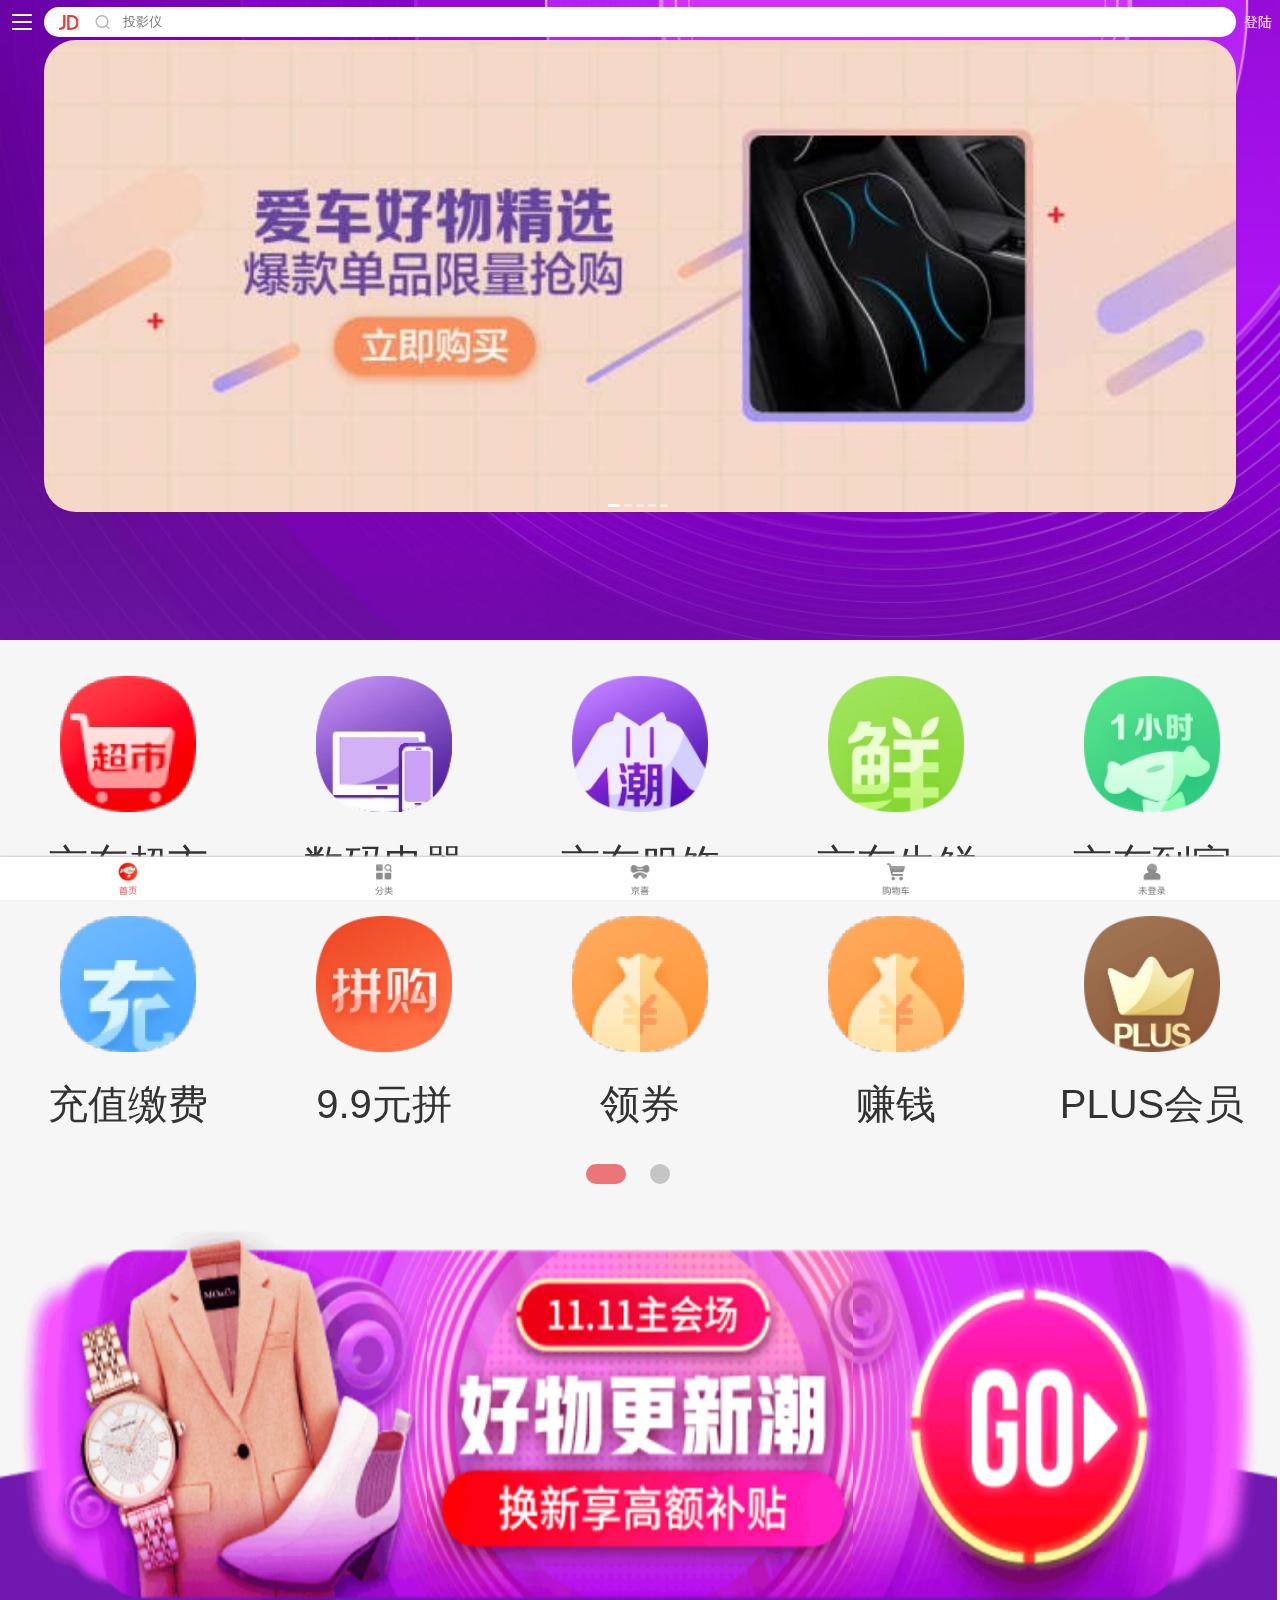
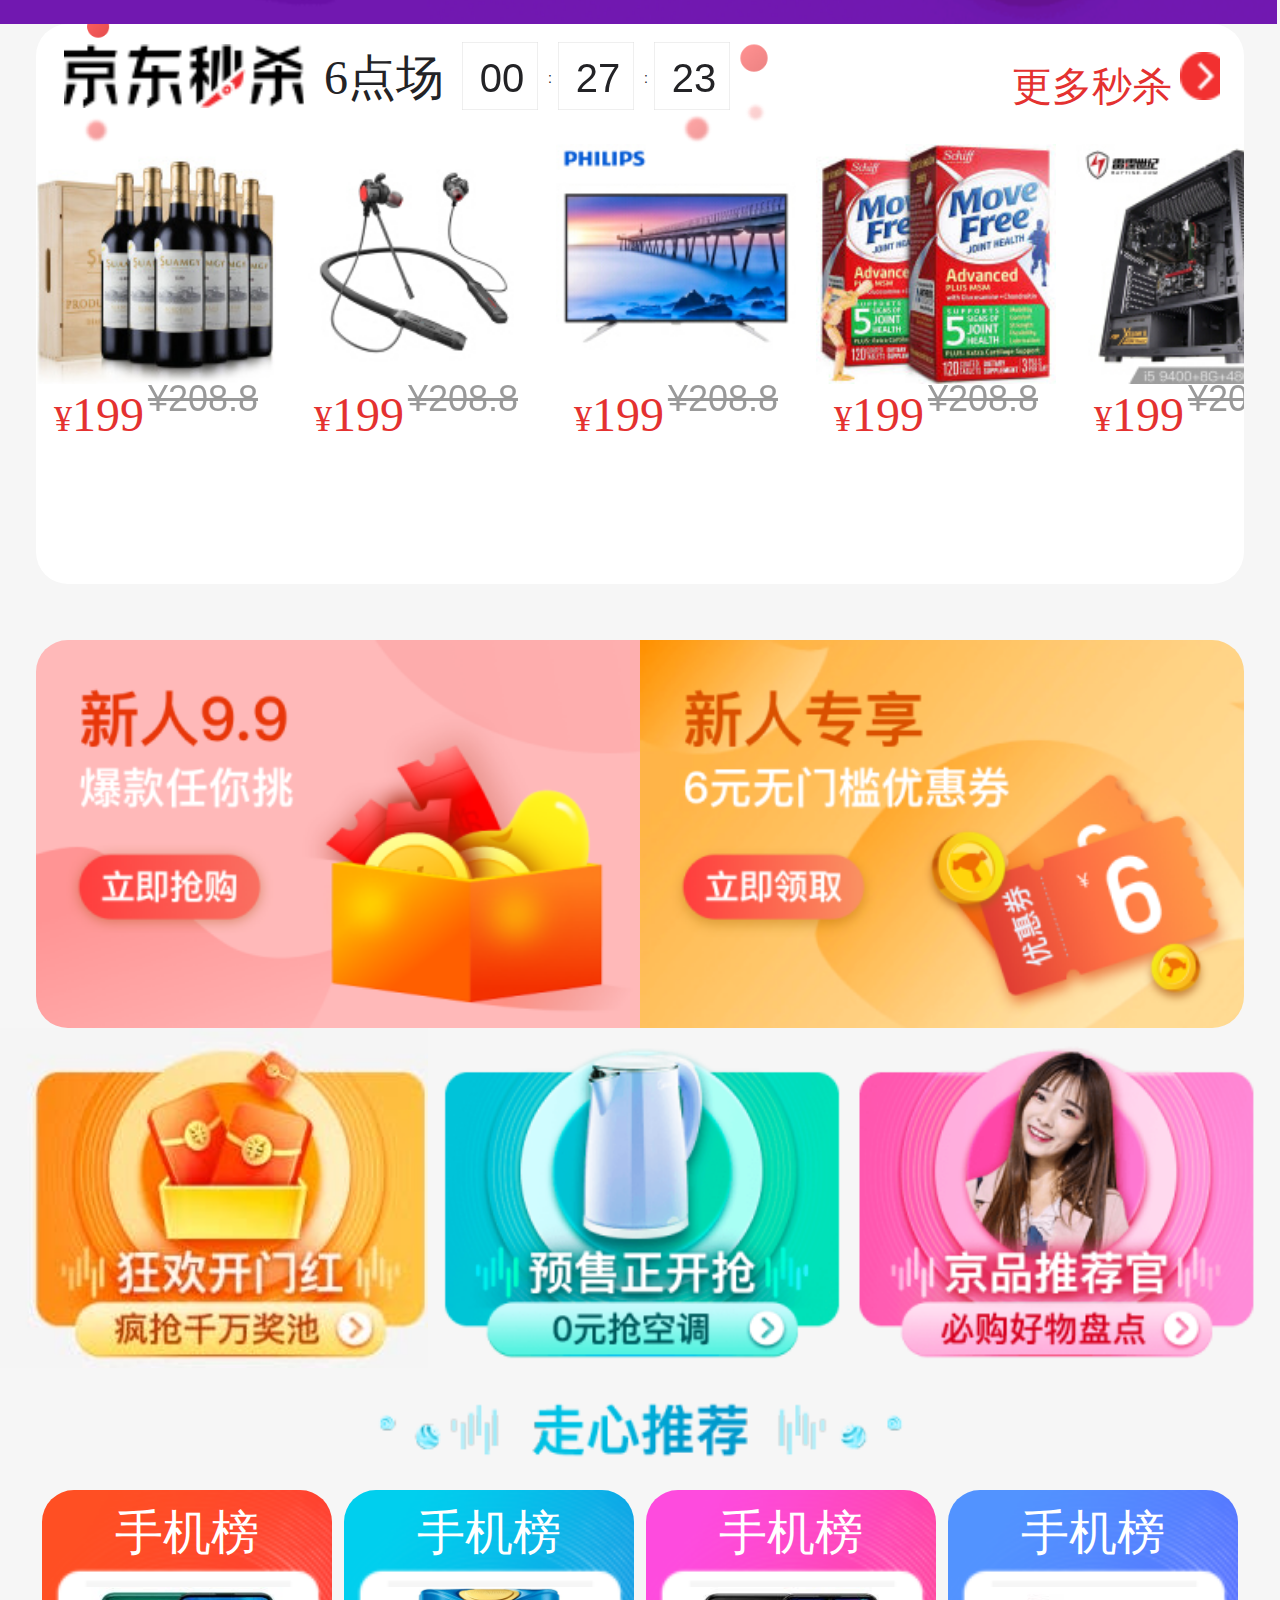
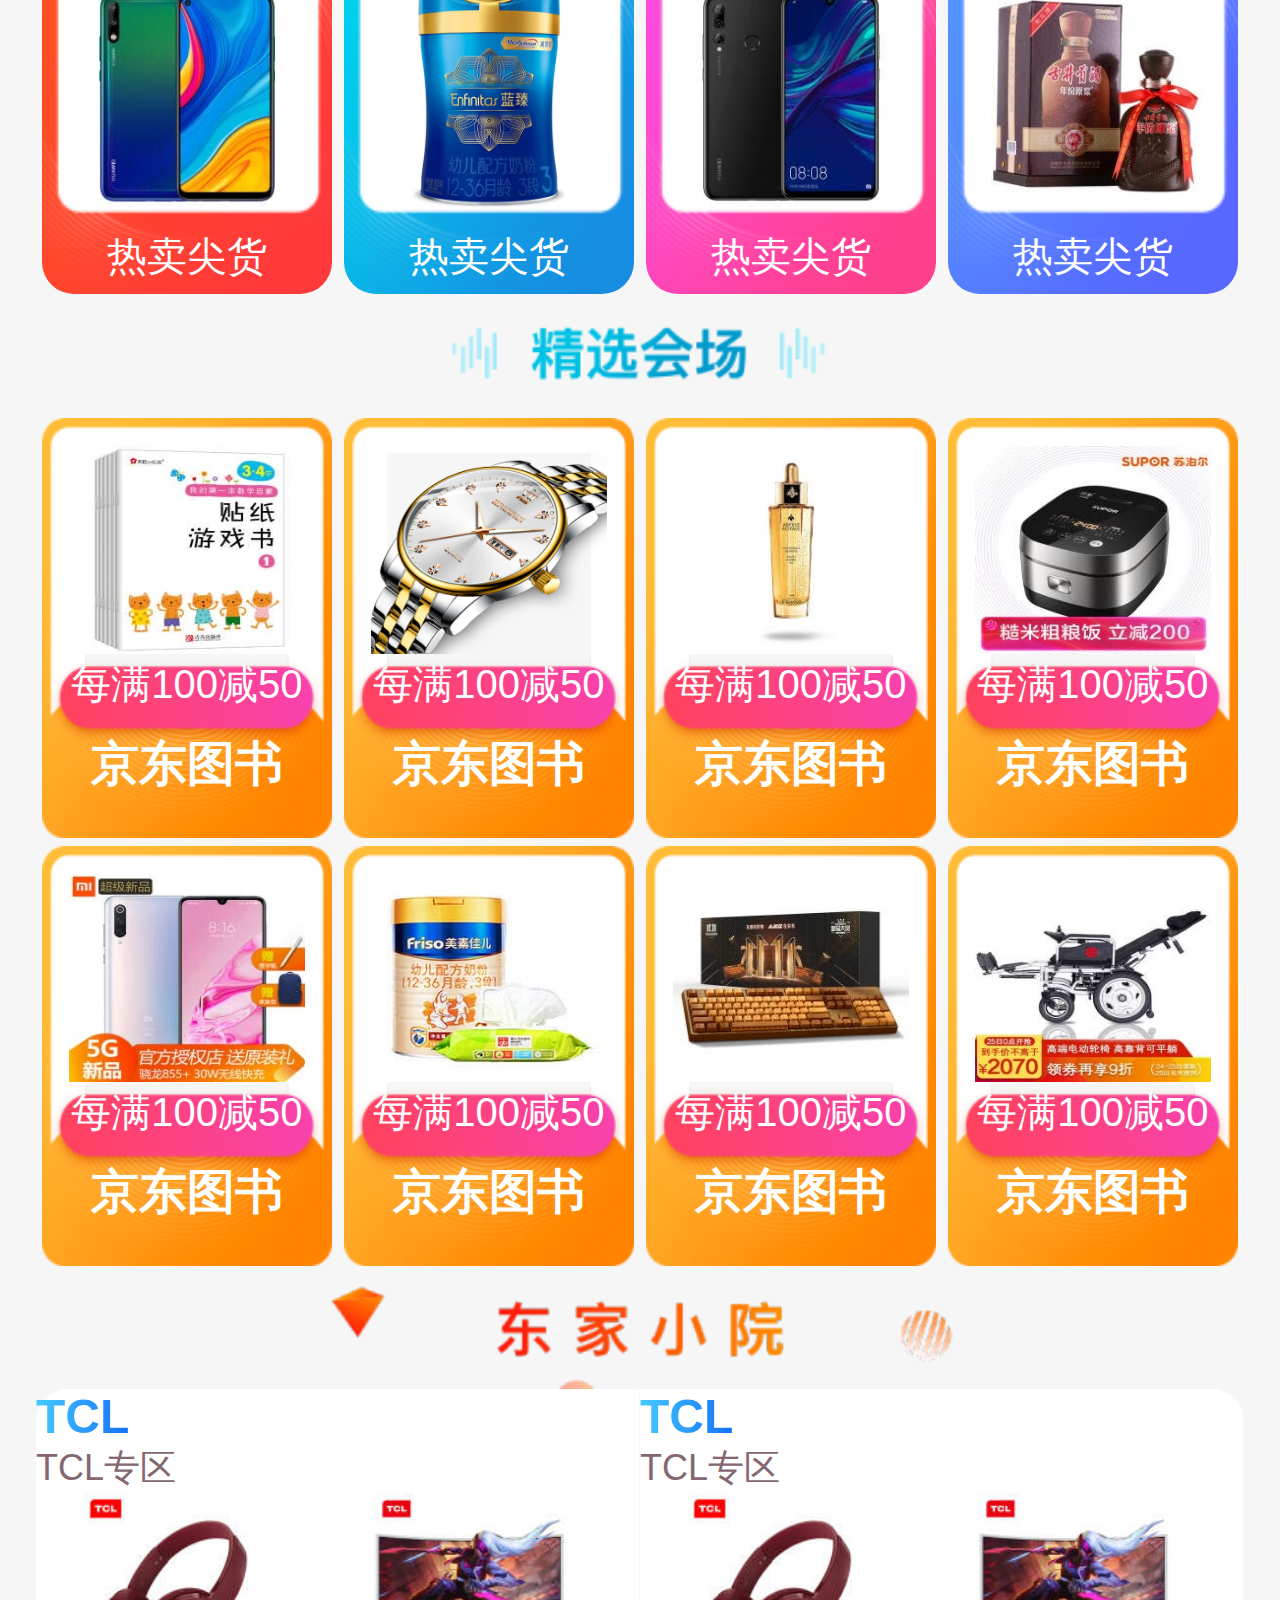
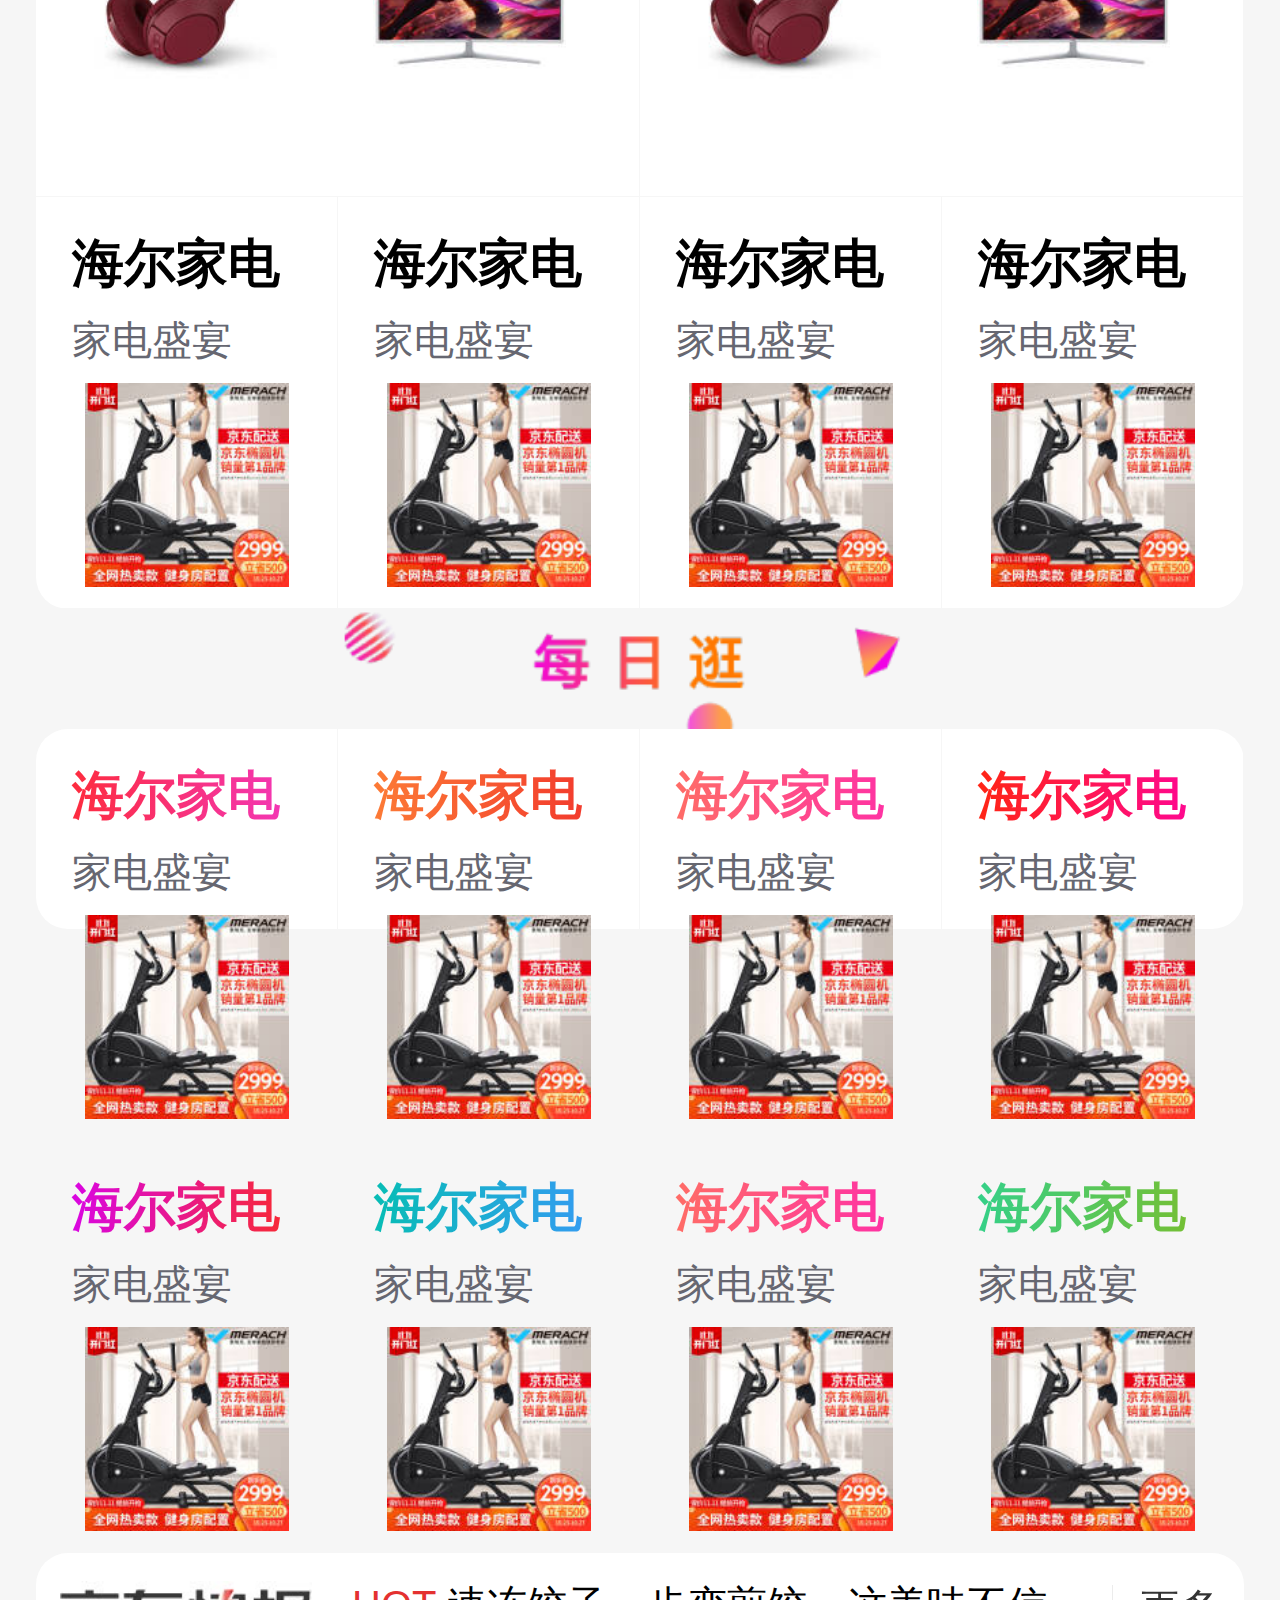
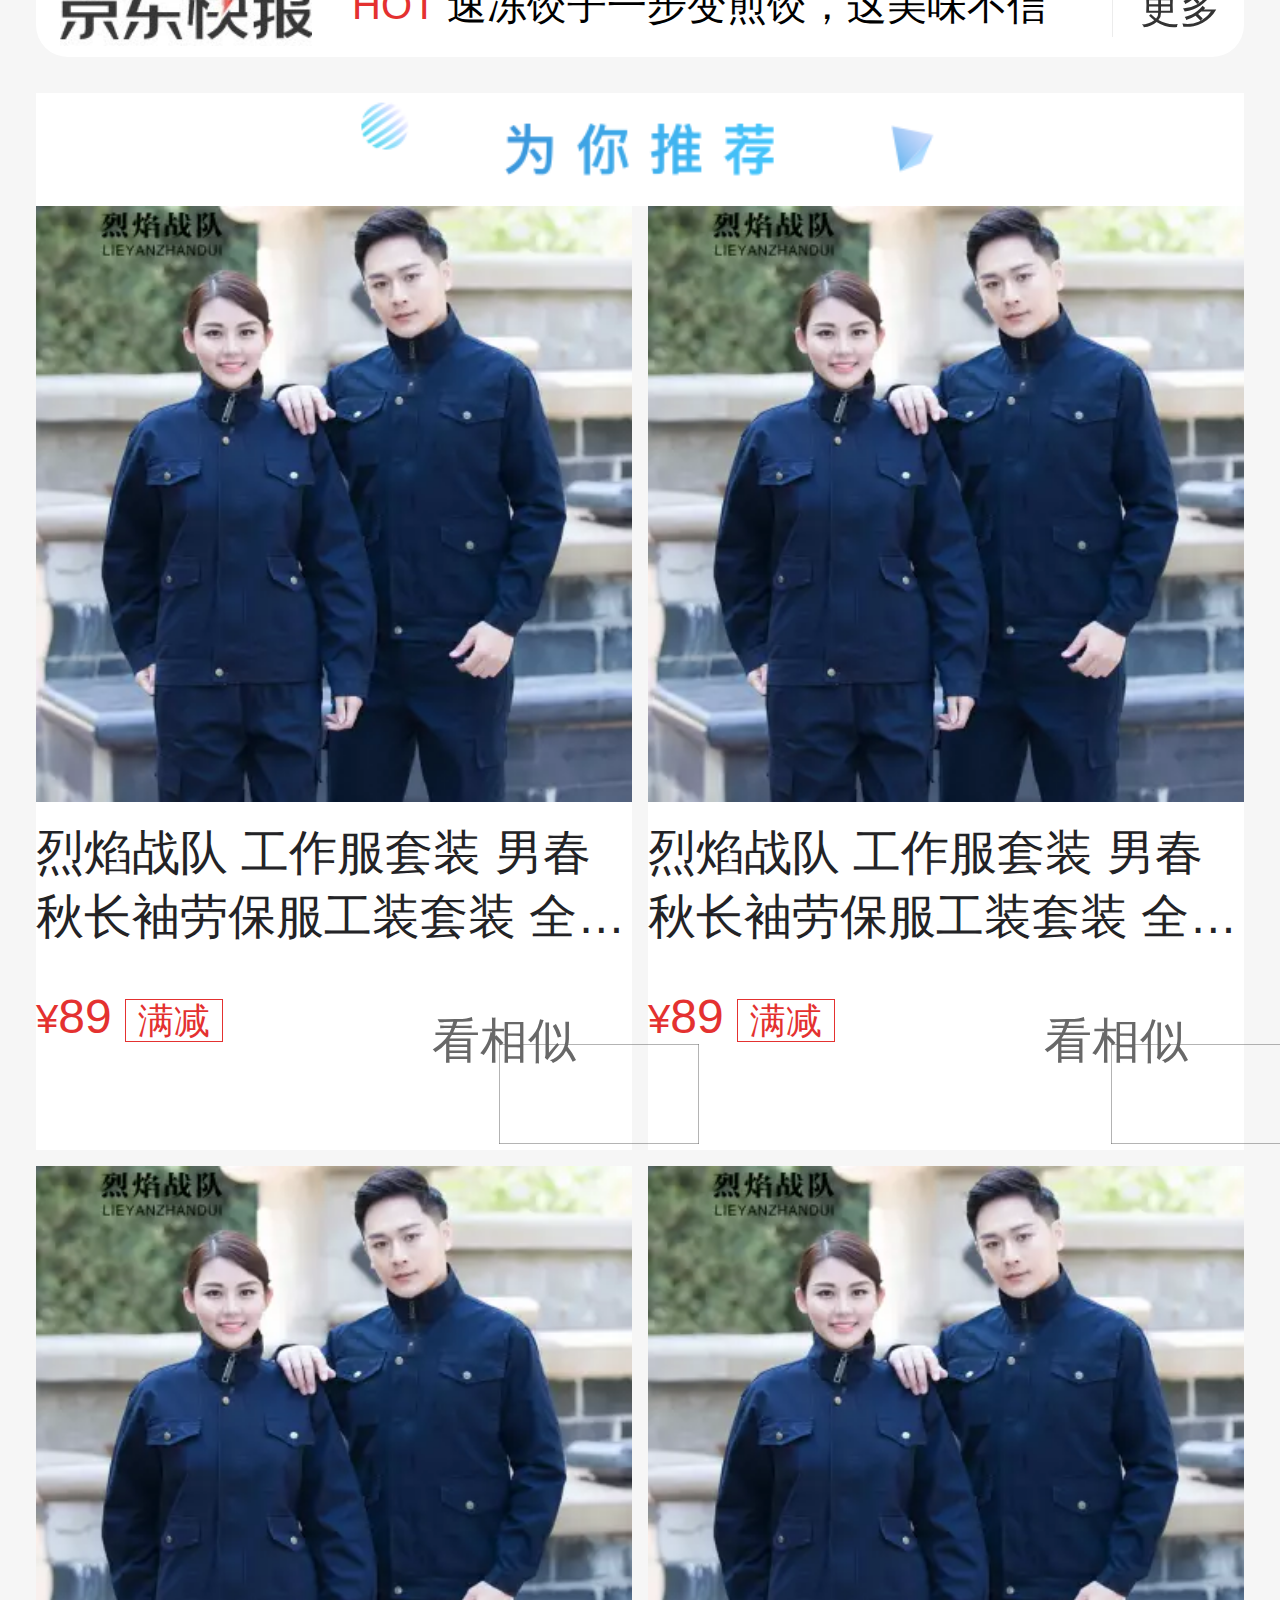
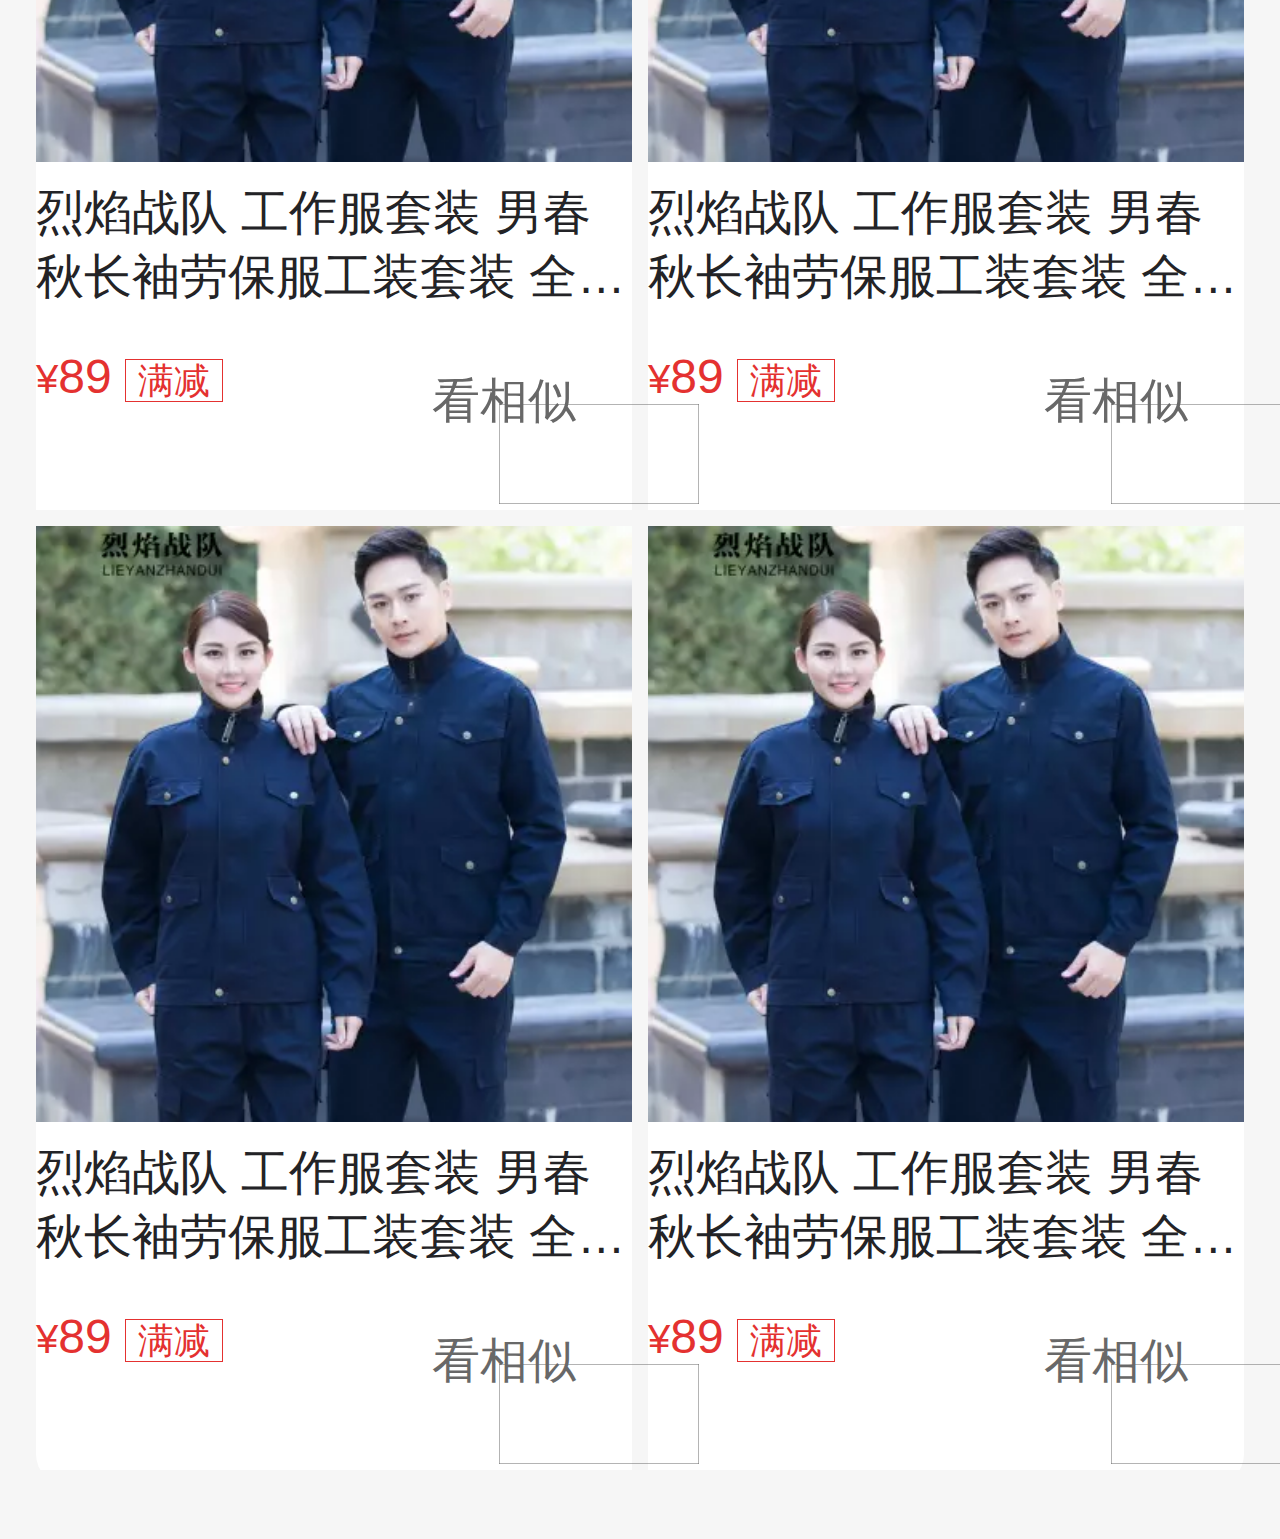
<file: index.html>
<!DOCTYPE html>
<html lang="en">

<head>
    <meta charset="UTF-8">
    <!-- 1 视口设置  
      width=device-width 让当前的可视区域的宽度等于设备的逻辑像素宽, 
      initial-scale=1.0, 初始化的缩放比例为1 不缩放 
      user-scalable=no 禁止用户缩放
      viewport-fit=cover 解决iphonex 前刘海问题
    -->
    <meta name="viewport" content="width=device-width, initial-scale=1.0,user-scalable=no,viewport-fit=cover">
    <meta http-equiv="X-UA-Compatible" content="ie=edge">
    <!-- 苹果设备的菜单栏是否显示  -->
    <meta name="apple-mobile-web-app-capable" content="yes">
    <!-- 设置苹果设备的状态栏的样式为黑色 -->
    <meta name="apple-mobile-web-app-status-bar-style" content="black">
    <!-- 苹果设备上 对于一些连续的数字 会自动识别为手机号 可以点击拨号 设置为no -->
    <meta name="format-detection" content="telephone=no">
    <title>JD-项目</title>
    <link rel="shortcut icon" href="http://localhost:8080/favicon.ico">
    <link rel="stylesheet" href="css/index.css">
</head>
<script>
    // 获取当前可视区域的宽度
    // var iW = document.documentElement.clientWidth;
    // 让当前的html根元素的字体大小设置为 iw/8  得到一份的值 
    // 判断当前的iw 是否大于1080 如果大于等于1080 
    // iW = iW > 1080 ? 1080 : iW;
    // document.querySelector('html').style.fontSize = iW / 8 + 'px';
</script>

<body>
    <!-- 头部搜索区域 -->
    <header>
        <div class="header_con">
            <a href="javascript:;"></a>
            <div class="header_search">
                <i class="jd_icon"></i>
                <i class="jd_search_icon"></i>
                <input type="text" class="search_con" placeholder="投影仪">
            </div>
            <a href="javascript:;">登陆</a>
        </div>
    </header>
    <main>
        <!-- 轮播图区域 -->
        <div class="jd_lunbo">
            <!-- 轮播图区域 -->
            <ul class="lunbo_con clearfix">
                <li>
                    <a href="javascript:;"><img src="img/banner1.dpg" alt=""></a>
                </li>
                <li>
                    <a href="javascript:;"><img src="img/banner2.dpg" alt=""></a>
                </li>
                <li>
                    <a href="javascript:;"><img src="img/banner3.dpg" alt=""></a>
                </li>
                <li>
                    <a href="javascript:;"><img src="img/banner4.dpg" alt=""></a>
                </li>
                <li>
                    <a href="javascript:;"><img src="img/banner5.dpg" alt=""></a>
                </li>
            </ul>
            <div class="nav">
                <ol class="clearfix">
                    <li class="active"></li>
                    <li></li>
                    <li></li>
                    <li></li>
                    <li></li>
                </ol>
            </div>
        </div>
        <!-- 导航列表区域 -->
        <div class="nav_list clearfix">
            <div class="nav_list_wraper clearfix">
                <div class="nav_list_con">
                    <section>
                        <a href="javascript:;">
                            <span></span>
                            <span>京东超市</span>
                        </a>
                        <a href="javascript:;">
                            <span></span>
                            <span>数码电器</span>
                        </a>
                        <a href="javascript:;">
                            <span></span>
                            <span>京东服饰</span>
                        </a>
                        <a href="javascript:;">
                            <span></span>
                            <span>京东生鲜</span>
                        </a>
                        <a href="javascript:;">
                            <span></span>
                            <span>京东到家</span>
                        </a>

                    </section>
                    <section>
                        <a href="javascript:;">
                            <span></span>
                            <span>充值缴费</span>
                        </a>
                        <a href="javascript:;">
                            <span></span>
                            <span>9.9元拼</span>
                        </a>
                        <a href="javascript:;">
                            <span></span>
                            <span>领券</span>
                        </a>
                        <a href="javascript:;">
                            <span></span>
                            <span>赚钱</span>
                        </a>
                        <a href="javascript:;">
                            <span></span>
                            <span>PLUS会员</span>
                        </a>

                    </section>
                </div>
                <div class="nav_list_con">
                    <section>
                        <a href="javascript:;">
                            <span></span>
                            <span>京东超市</span>
                        </a>
                        <a href="javascript:;">
                            <span></span>
                            <span>京东超市</span>
                        </a>
                        <a href="javascript:;">
                            <span></span>
                            <span>京东超市</span>
                        </a>
                        <a href="javascript:;">
                            <span></span>
                            <span>京东超市</span>
                        </a>
                        <a href="javascript:;">
                            <span></span>
                            <span>京东超市</span>
                        </a>

                    </section>
                    <section>
                        <a href="javascript:;">
                            <span></span>
                            <span>京东超市</span>
                        </a>
                        <a href="javascript:;">
                            <span></span>
                            <span>京东超市</span>
                        </a>
                        <a href="javascript:;">
                            <span></span>
                            <span>京东超市</span>
                        </a>
                        <a href="javascript:;">
                            <span></span>
                            <span>京东超市</span>
                        </a>
                        <a href="javascript:;">
                            <span></span>
                            <span>京东超市</span>
                        </a>

                    </section>
                </div>
            </div>
            <ol class="nav_list_circle clearfix">
                <li class="active"></li>
                <li></li>
            </ol>
        </div>
        <!-- 广告区域 -->
        <div class="jd_ad">
            <div class="jd_ad_con clearfix">
                <a href="javascript:;"></a>
                <a href="javascript:;"></a>
                <a href="javascript:;"></a>
            </div>
        </div>
        <!-- 京东秒杀 -->
        <section class="jd_kill">
            <div class="title clearfix">
                <h3></h3>
                <strong>6点场</strong>
                <div class="time">
                    <div>00</div>
                    <span>:</span>
                    <div>27</div>
                    <span>:</span>
                    <div>23</div>
                </div>

                <a href="javascript:;" class="more">
                    <span>更多秒杀</span>
                    <i></i>
                </a>
            </div>
            <div class="con">
                <ul class="clearfix">
                    <li>
                        <img src="img/ms01.dpg" alt="">
                        <div class="text">
                            <span><i>&yen;</i>199</span>
                            <del>&yen;208.8</del>
                        </div>
                    </li>
                    <li>
                        <img src="img/ms02.dpg" alt="">
                        <div class="text">
                            <span><i>&yen;</i>199</span>
                            <del>&yen;208.8</del>
                        </div>
                    </li>
                    <li>
                        <img src="img/ms03.dpg" alt="">
                        <div class="text">
                            <span><i>&yen;</i>199</span>
                            <del>&yen;208.8</del>
                        </div>
                    </li>
                    <li>
                        <img src="img/ms04.dpg" alt="">
                        <div class="text">
                            <span><i>&yen;</i>199</span>
                            <del>&yen;208.8</del>
                        </div>
                    </li>
                    <li>
                        <img src="img/ms05.dpg" alt="">
                        <div class="text">
                            <span><i>&yen;</i>199</span>
                            <del>&yen;208.8</del>
                        </div>
                    </li>
                    <li>
                        <img src="img/ms06.dpg" alt="">
                        <div class="text">
                            <span><i>&yen;</i>199</span>
                            <del>&yen;208.8</del>
                        </div>
                    </li>
                    <li>
                        <img src="img/ms07.dpg" alt="">
                        <div class="text">
                            <span><i>&yen;</i>199</span>
                            <del>&yen;208.8</del>
                        </div>
                    </li>
                    <li>
                        <img src="img/ms08.dpg" alt="">
                        <div class="text">
                            <span><i>&yen;</i>199</span>
                            <del>&yen;208.8</del>
                        </div>
                    </li>
                </ul>
            </div>
        </section>
        <!-- 新人区域 -->
        <section class="newArea clearfix">
            <a href="javascript:;">
                <img src="img/new01.dpg" alt="">
            </a>
            <a href="javascript:;">
                <img src="img/new02.dpg" alt="">
            </a>
        </section>
        <section class="activity">
            <a href="javascript:;"><img src="img/ad01.dpg" alt=""></a>
            <a href="javascript:;"><img src="img/ad02.dpg" alt=""></a>
            <a href="javascript:;"><img src="img/ad03.dpg" alt=""></a>
        </section>
        <!-- 走心推荐 -->
        <h3><img src="img/zxtj.dpg" alt=""></h3>
        <section class="zxtj clearfix">
            <div>
                <p>手机榜</p>
                <img src="img/zxtj_img1.dpg" alt="">
                <p>热卖尖货</p>
            </div>
            <div>
                <p>手机榜</p>
                <img src="img/zxtj_img2.dpg" alt="">
                <p>热卖尖货</p>
            </div>
            <div>
                <p>手机榜</p>
                <img src="img/zxtj_img3.dpg" alt="">
                <p>热卖尖货</p>
            </div>
            <div>
                <p>手机榜</p>
                <img src="img/zxtj_img4.dpg" alt="">
                <p>热卖尖货</p>
            </div>
        </section>
        <!-- 精选会场 -->
        <h3><img src="img/jxhc.dpg" alt=""></h3>
        <section class="jxhc">
            <ul class="clearfix">
                <li>
                    <img src="img/jxhc_img1.dpg" alt="">
                    <p>每满100减50</p>
                    <h4>京东图书</h4>
                </li>
                <li>
                    <img src="img/jxhc_img2.dpg" alt="">
                    <p>每满100减50</p>
                    <h4>京东图书</h4>
                </li>
                <li>
                    <img src="img/jxhc_img3.dpg" alt="">
                    <p>每满100减50</p>
                    <h4>京东图书</h4>
                </li>
                <li>
                    <img src="img/jxhc_img4.dpg" alt="">
                    <p>每满100减50</p>
                    <h4>京东图书</h4>
                </li>
                <li>
                    <img src="img/jxhc_img5.dpg" alt="">
                    <p>每满100减50</p>
                    <h4>京东图书</h4>
                </li>
                <li>
                    <img src="img/jxhc_img6.dpg" alt="">
                    <p>每满100减50</p>
                    <h4>京东图书</h4>
                </li>
                <li>
                    <img src="img/jxhc_img7.dpg" alt="">
                    <p>每满100减50</p>
                    <h4>京东图书</h4>
                </li>
                <li>
                    <img src="img/jxhc_img8.dpg" alt="">
                    <p>每满100减50</p>
                    <h4>京东图书</h4>
                </li>
            </ul>
        </section>
        <!-- 东家小院 -->
        <h3><img src="img/djxy.dpg" alt=""></h3>
        <section class="djxy">
            <div class="top clearfix">
                <div>
                    <div class="text">
                        <span>TCL</span>
                        <p>TCL专区</p>
                    </div>
                    <div class="imgBox clearfix">
                        <img src="img/djxy_img1.dpg" alt="">
                        <img src="img/djxy_img2.dpg" alt="">
                    </div>
                </div>
                <div>
                    <div class="text">
                        <span>TCL</span>
                        <p>TCL专区</p>
                    </div>
                    <div class="imgBox clearfix">
                        <img src="img/djxy_img1.dpg" alt="">
                        <img src="img/djxy_img2.dpg" alt="">
                    </div>
                </div>
            </div>
            <div class="btm">
                <ul class="clearfix">
                    <li>
                        <div class="btm_text">
                            <h4>海尔家电</h4>
                            <p>家电盛宴</p>
                        </div>
                        <img src="img/list_img1.dpg" alt="">
                    </li>
                    <li>
                        <div class="btm_text">
                            <h4>海尔家电</h4>
                            <p>家电盛宴</p>
                        </div>
                        <img src="img/list_img1.dpg" alt="">
                    </li>
                    <li>
                        <div class="btm_text">
                            <h4>海尔家电</h4>
                            <p>家电盛宴</p>
                        </div>
                        <img src="img/list_img1.dpg" alt="">
                    </li>
                    <li>
                        <div class="btm_text">
                            <h4>海尔家电</h4>
                            <p>家电盛宴</p>
                        </div>
                        <img src="img/list_img1.dpg" alt="">
                    </li>
                </ul>
            </div>
        </section>
        <!-- 每日逛 -->
        <h3><img src="img/mrg.dpg" alt=""></h3>
        <section class="mrg">
            <ul>
                <li>
                    <div class="btm_text">
                        <h4>海尔家电</h4>
                        <p>家电盛宴</p>
                    </div>
                    <img src="img/list_img1.dpg" alt="">
                </li>
                <li>
                    <div class="btm_text">
                        <h4>海尔家电</h4>
                        <p>家电盛宴</p>
                    </div>
                    <img src="img/list_img1.dpg" alt="">
                </li>
                <li>
                    <div class="btm_text">
                        <h4>海尔家电</h4>
                        <p>家电盛宴</p>
                    </div>
                    <img src="img/list_img1.dpg" alt="">
                </li>
                <li>
                    <div class="btm_text">
                        <h4>海尔家电</h4>
                        <p>家电盛宴</p>
                    </div>
                    <img src="img/list_img1.dpg" alt="">
                </li>
                <li>
                    <div class="btm_text">
                        <h4>海尔家电</h4>
                        <p>家电盛宴</p>
                    </div>
                    <img src="img/list_img1.dpg" alt="">
                </li>
                <li>
                    <div class="btm_text">
                        <h4>海尔家电</h4>
                        <p>家电盛宴</p>
                    </div>
                    <img src="img/list_img1.dpg" alt="">
                </li>
                <li>
                    <div class="btm_text">
                        <h4>海尔家电</h4>
                        <p>家电盛宴</p>
                    </div>
                    <img src="img/list_img1.dpg" alt="">
                </li>
                <li>
                    <div class="btm_text">
                        <h4>海尔家电</h4>
                        <p>家电盛宴</p>
                    </div>
                    <img src="img/list_img1.dpg" alt="">
                </li>
            </ul>
        </section>
        <!-- 京东快报 -->
        <section class="jdkb clearfix">
            <h4>
                <img src="img/jdkb.dpg" alt="">
            </h4>
            <ul>
                <li>
                    <a href="javascript:;">
                        <span>HOT</span> 速冻饺子一步变煎饺，这美味不信你不喜欢
                    </a>
                </li>
                <li>
                    <a href="javascript:;">
                        <span>最新</span> 多功能时尚夜光腕表，开启简约风尚
                    </a>
                </li>
                <li>
                    <a href="javascript:;">
                        <span>热门</span>透过味蕾，这杯自制鸡尾酒送给你
                    </a>
                </li>
                <li>
                    <a href="javascript:;">
                        <span>推荐</span> 耐克气垫跑步鞋，都市健跑更自在
                    </a>
                </li>

            </ul>
            <a href="javascript:;" class="more">更多</a>
        </section>
        <!-- 为你推荐 -->
        <h3><img src="img/wntj.png" alt=""></h3>
        <section class="wntj clearfix">
            <div class="product">
                <img src="img/product_img1.webp" alt="">
                <p>烈焰战队 工作服套装 男春秋长袖劳保服工装套装 全棉质户外汽修工程服 四兜大口袋保安服 可定制 春秋蓝色长袖四兜套装（上衣＋裤子） 185（建议170-185斤）</p>
                <div>
                    <span>
                        <em>&yen;</em>89
                    </span>
                    <strong>满减</strong>
                    <i>看相似</i>
                </div>
            </div>
            <div class="product">
                <img src="img/product_img1.webp" alt="">
                <p>烈焰战队 工作服套装 男春秋长袖劳保服工装套装 全棉质户外汽修工程服 四兜大口袋保安服 可定制 春秋蓝色长袖四兜套装（上衣＋裤子） 185（建议170-185斤）</p>
                <div>
                    <span>
                            <em>&yen;</em>89
                        </span>
                    <strong>满减</strong>
                    <i>看相似</i>
                </div>
            </div>
            <div class="product">
                <img src="img/product_img1.webp" alt="">
                <p>烈焰战队 工作服套装 男春秋长袖劳保服工装套装 全棉质户外汽修工程服 四兜大口袋保安服 可定制 春秋蓝色长袖四兜套装（上衣＋裤子） 185（建议170-185斤）</p>
                <div>
                    <span>
                                <em>&yen;</em>89
                            </span>
                    <strong>满减</strong>
                    <i>看相似</i>
                </div>
            </div>
            <div class="product">
                <img src="img/product_img1.webp" alt="">
                <p>烈焰战队 工作服套装 男春秋长袖劳保服工装套装 全棉质户外汽修工程服 四兜大口袋保安服 可定制 春秋蓝色长袖四兜套装（上衣＋裤子） 185（建议170-185斤）</p>
                <div>
                    <span>
                                    <em>&yen;</em>89
                                </span>
                    <strong>满减</strong>
                    <i>看相似</i>
                </div>
            </div>
            <div class="product">
                <img src="img/product_img1.webp" alt="">
                <p>烈焰战队 工作服套装 男春秋长袖劳保服工装套装 全棉质户外汽修工程服 四兜大口袋保安服 可定制 春秋蓝色长袖四兜套装（上衣＋裤子） 185（建议170-185斤）</p>
                <div>
                    <span>
                                        <em>&yen;</em>89
                                    </span>
                    <strong>满减</strong>
                    <i>看相似</i>
                </div>
            </div>
            <div class="product">
                <img src="img/product_img1.webp" alt="">
                <p>烈焰战队 工作服套装 男春秋长袖劳保服工装套装 全棉质户外汽修工程服 四兜大口袋保安服 可定制 春秋蓝色长袖四兜套装（上衣＋裤子） 185（建议170-185斤）</p>
                <div>
                    <span>
                                            <em>&yen;</em>89
                                        </span>
                    <strong>满减</strong>
                    <i>看相似</i>
                </div>
            </div>
        </section>
    </main>
    <!-- 底部通栏 -->
    <nav>
        <a href="javascript:;"></a>
        <a href="javascript:;"></a>
        <a href="javascript:;"></a>
        <a href="javascript:;"></a>
        <a href="javascript:;"></a>
    </nav>

    <!-- 返回顶部 -->
    <a href="javascript:;" class="goTop"></a>
</body>
<!-- zeptojs已经定制好了 -->
<script src="js/zepto.js"></script>
<script src="js/index.js"></script>

</html>
</file>
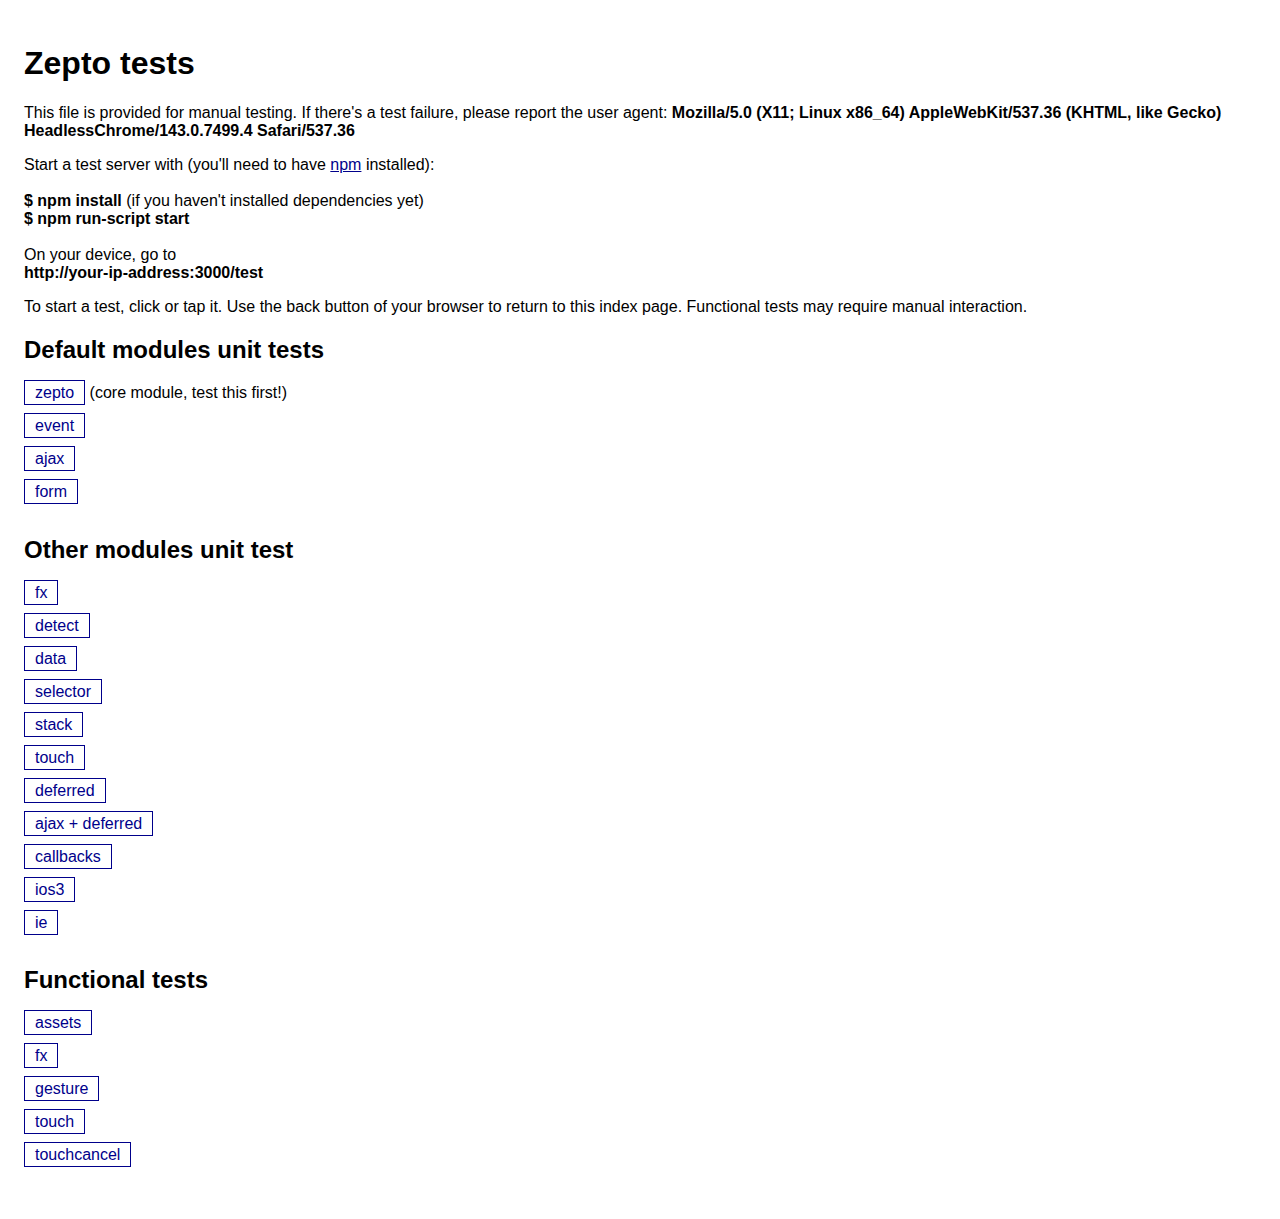
<file: demo/zepto-master/test/index.html>
<!DOCTYPE html>
<html>
<head>
  <meta charset="utf-8">
  <meta name="viewport" content="initial-scale=1.0, maximum-scale=1.0, user-scalable=0">
  <link rel="stylesheet" href="test.css">
  <title>Zepto tests</title>
</head>
<body>
  <h1>Zepto tests</h1>
  <p>
    This file is provided for manual testing. If there's a test failure,
    please report the user agent:
    <b><script>document.write(navigator.userAgent)</script></b>
  </p>
  <p>
    Start a test server with (you'll need to have <a href="https://npmjs.org">npm</a> installed):<br>
    <br>
    <b>$ npm install</b> (if you haven't installed dependencies yet)<br>
    <b>$ npm run-script start</b>
    <br><br>
    On your device, go to<br>
    <b>http://your-ip-address:3000/test</b>
  </p>
  <p>
    To start a test, click or tap it. Use the back button of
    your browser to return to this index page.
    Functional tests may require manual interaction.
  </p>

  <h2>Default modules unit tests</h2>
  <ul>
    <li><a href="zepto.html">zepto</a> (core module, test this first!)</li>
    <li><a href="event.html">event</a></li>
    <li><a href="ajax.html">ajax</a></li>
    <li><a href="form.html">form</a></li>
  </ul>

  <h2>Other modules unit test</h2>
  <ul>
    <li><a href="fx.html">fx</a></li>
    <li><a href="detect.html">detect</a></li>
    <li><a href="data.html">data</a></li>
    <li><a href="selector.html">selector</a></li>
    <li><a href="stack.html">stack</a></li>
    <li><a href="touch.html">touch</a></li>
    <li><a href="deferred.html">deferred</a></li>
    <li><a href="ajax_deferred.html">ajax + deferred</a></li>
    <li><a href="callbacks.html">callbacks</a></li>
    <li><a href="ios3.html">ios3</a></li>
    <li><a href="ie.html">ie</a></li>
  </ul>

  <h2>Functional tests</h2>
  <ul>
    <li><a href="functional/assets.html">assets</a></li>
    <li><a href="functional/fx.html">fx</a></li>
    <li><a href="functional/gesture.html">gesture</a></li>
    <li><a href="functional/touch.html">touch</a></li>
    <li><a href="functional/touchcancel.html">touchcancel</a></li>
  </ul>

  <script>
    // avoid caching
    (function(){
      [].slice.apply(document.getElementsByTagName('a')).forEach(function(link){
        link.href += '?' + (+new Date)
      })
    })()
  </script>
</body>
</file>
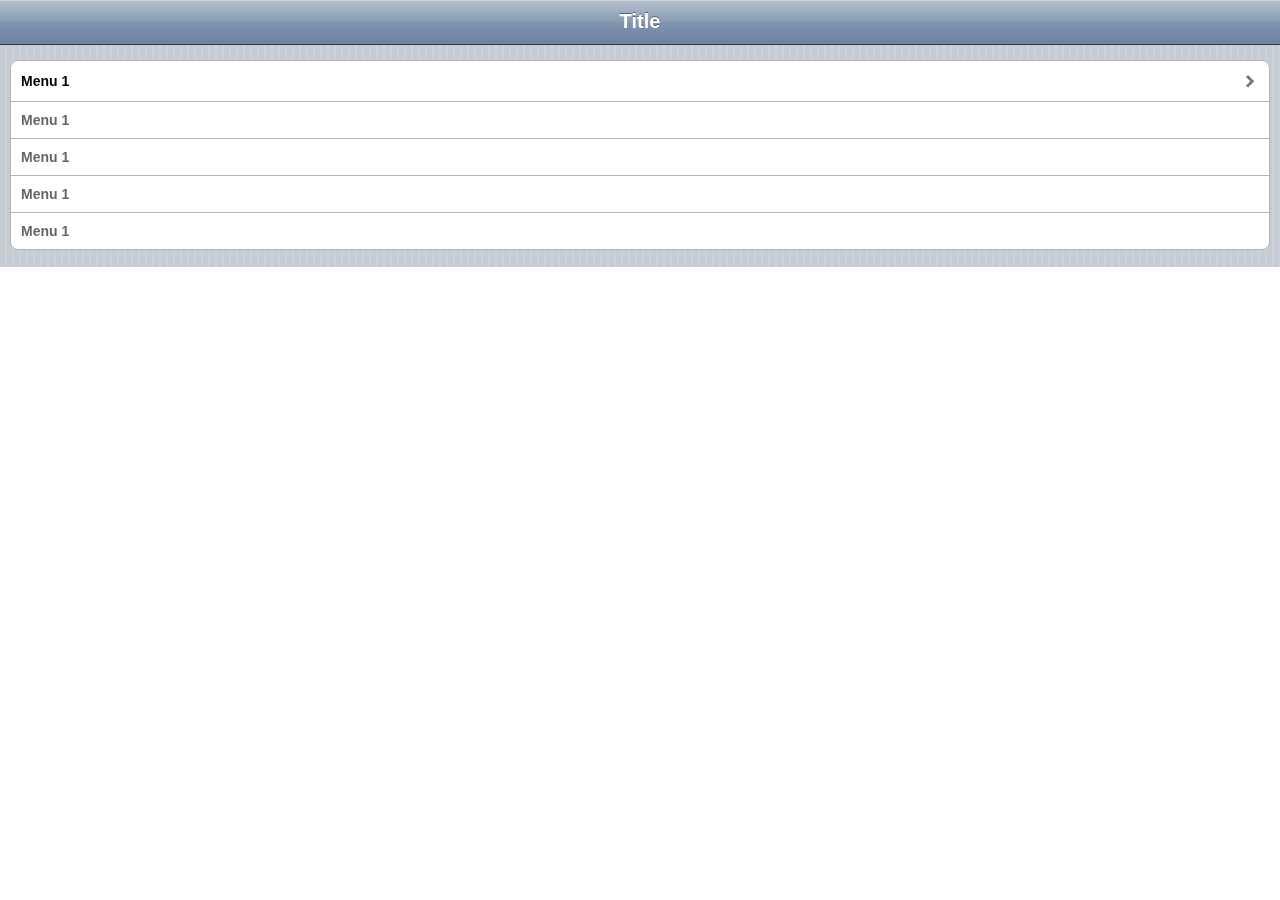
<file: demo/zepto-master/examples/iphone/index.html>
<!DOCTYPE html>
<html>
    <head>
      <title>iPhone.Zepto</title>
      <link href="iphone.css" media="screen" rel="stylesheet" type="text/css" />
      <meta name="viewport" content="width=device-width, initial-scale=1.0, maximum-scale=1.0, user-scalable=0"/>
      <meta name="apple-mobile-web-app-capable" content="yes" />
      <meta name="format-detection" content="telephone=no" />
    </head>
    <body>
      <section id="menu">
        <div class="toolbar">
          <h1>Title</h1>
        </div>
        <ul class="menu">
          <li class="arrow"><a href="#menu_1">Menu 1</a></li>
          <li>Menu 1</li>
          <li>Menu 1</li>
          <li>Menu 1</li>
          <li>Menu 1</li>
        </ul>
      </section>
      <section id="menu_1">
        <div class="toolbar">
          <h1>Menu 1</h1>
        </div>
        <ul class="menu">
          <li>SubMenu 1</li>
          <li>SubMenu 2</li>
        </ul>
      </section>
      <script src="../../src/zepto.js"></script>
      <script src="../../src/event.js"></script>
      <script src="../../src/touch.js"></script>
      <script>
        $(document).ready(function(){
          var activate = ('createTouch' in document) ? 'touchstart' : 'click'

          $("body > section").first().addClass("current")

          $("a.back").live(activate, function(event) {
            var current = $(this).attr("href")
            $(".current").removeClass("current").addClass("reverse")
            $(current).addClass("current")
          })

          $(".menu a[href]").live(activate, function(event) {
            var link = $(this), section = link.closest('section'),
              prev_element = "#"+(section.removeClass("current").addClass("reverse").attr("id"))
            $(link.attr("href")).addClass("current")
            $(".current .back").remove()
            $(".current .toolbar").prepend("<a href=\""+prev_element+"\" class=\"back\">Back</a>")
          })
        })
      </script>
    </body>
</html>
</file>
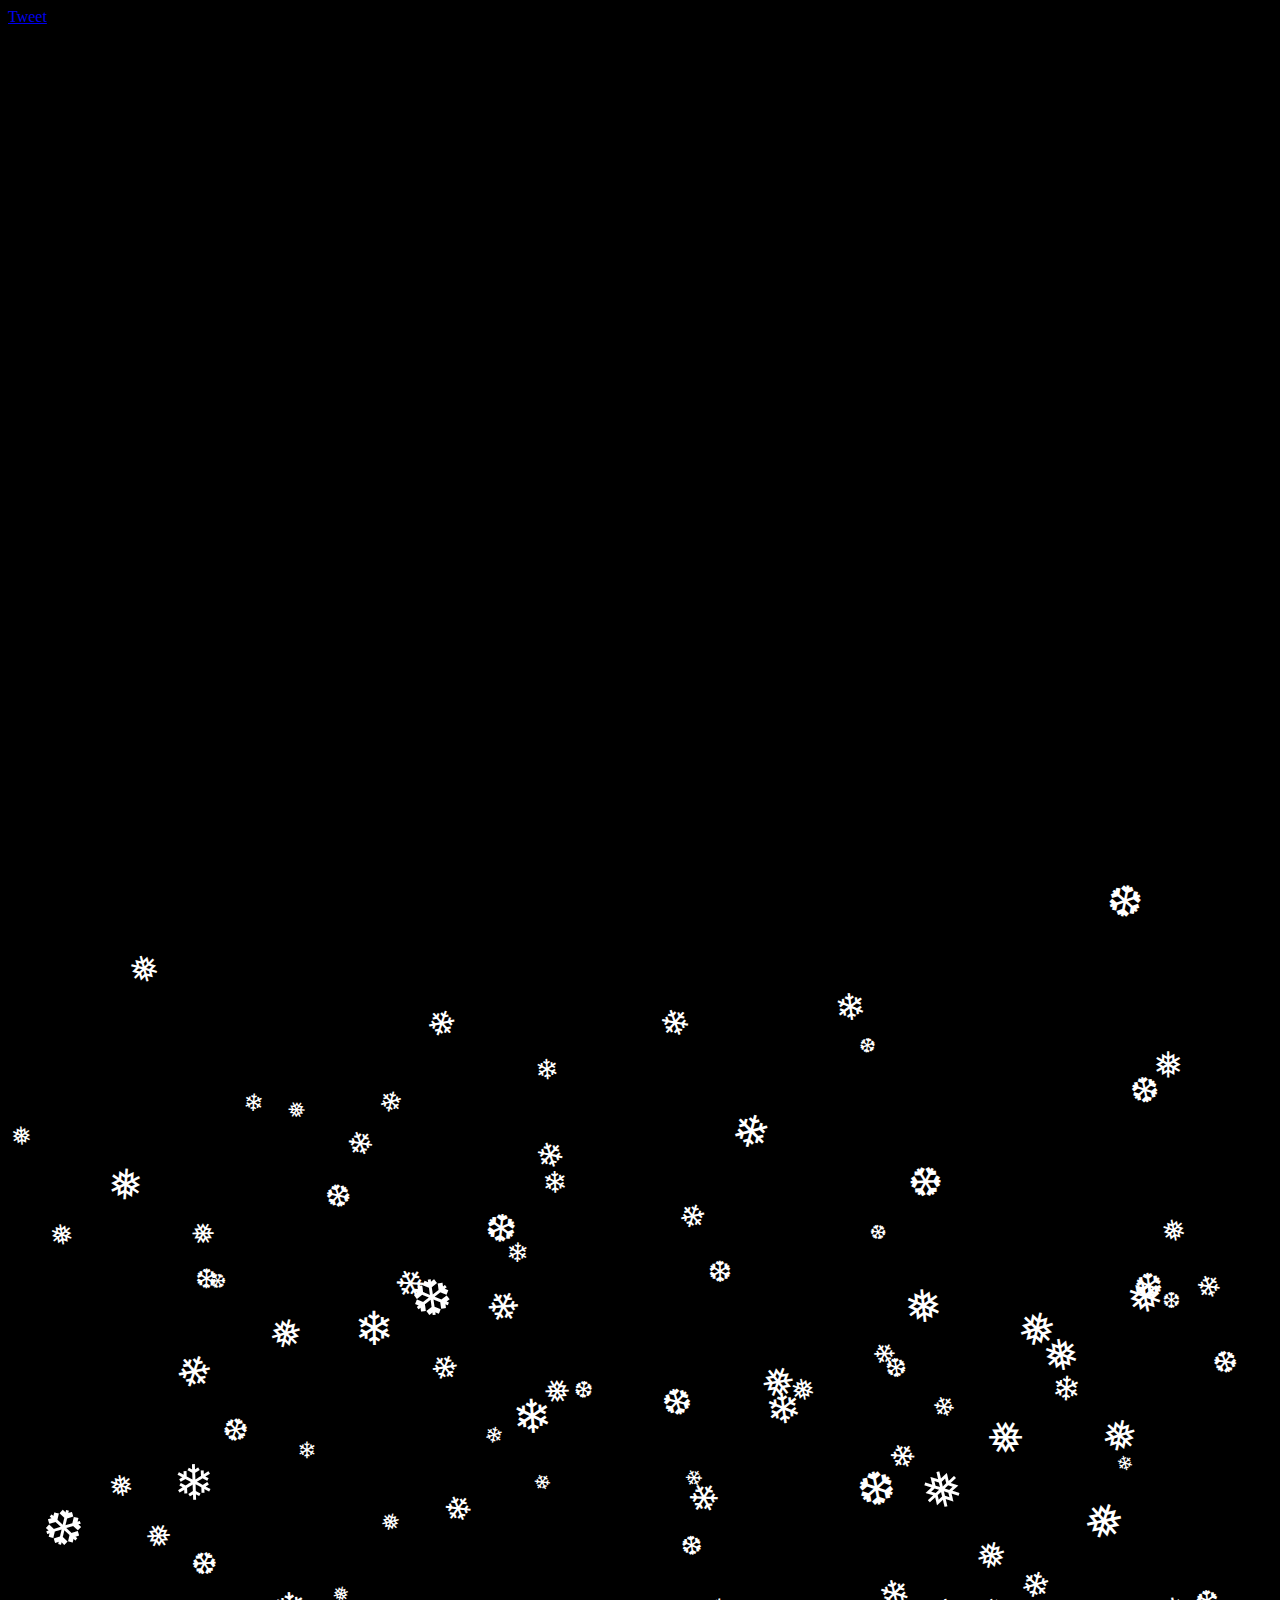
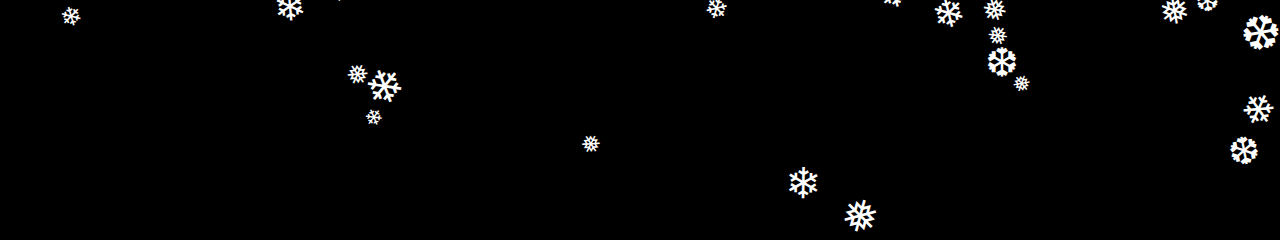
<file: demo/zepto-master/examples/snow/index.html>
<!DOCTYPE html>
<html>
  <head>
    <title>Let it snow with Zepto.js</title>
    <meta name="name" content="content">
    <meta content="text/html; charset=utf-8" http-equiv="Content-Type">
    <style>
      body { background: #000; color: #fff; overflow: hidden }
      div { position: absolute; }
    </style>
  </head>
  <body>

  <script src="../../src/zepto.js"></script>
  <script src="../../src/event.js"></script>
  <script src="../../src/fx.js"></script>

  <a href="https://twitter.com/share" class="twitter-share-button" data-url="http://zeptojs.com/let-it-snow" data-text="Let it snow with Zepto.js" data-via="zeptojs" data-lang="en">Tweet</a>
  <script>!function(d,s,id){var js,fjs=d.getElementsByTagName(s)[0];if(!d.getElementById(id)){js=d.createElement(s);js.id=id;js.src="//platform.twitter.com/widgets.js";fjs.parentNode.insertBefore(js,fjs);}}(document,"script","twitter-wjs")</script>

  <script>
    $(document).ready(function(){
      var i = 100, glyphs = '❄❅❆'.split('')

      function rand(max){ return Math.floor(Math.random()*max) }

      function addFlake(){
        var el = $('<div><div>' + glyphs[rand(glyphs.length)] + '</div></div>')
        $('body').append(el)
        el.css({ left: rand(100)+'%', top: -100-rand(500), fontSize: 20+rand(30) })
        el.anim(
          { translateY: 1500+rand(500)+'px', translateX: 50-rand(100)+'px', rotate: (2e3-rand(4e3))+'deg' },
          6+rand(10),
          'linear',
          function(){
            addFlake()
            el.remove() // garbage collect
          }
        )
      }

      while(i--) addFlake()

      // enable for extra fun
      //window.ondeviceorientation = function(event){
      //  ('alpha' in event) && $('body').css({ '-webkit-transform': 'rotate('+event.alpha+'deg)'})
      //}
    })
  </script>
  </body>
</html>
</file>
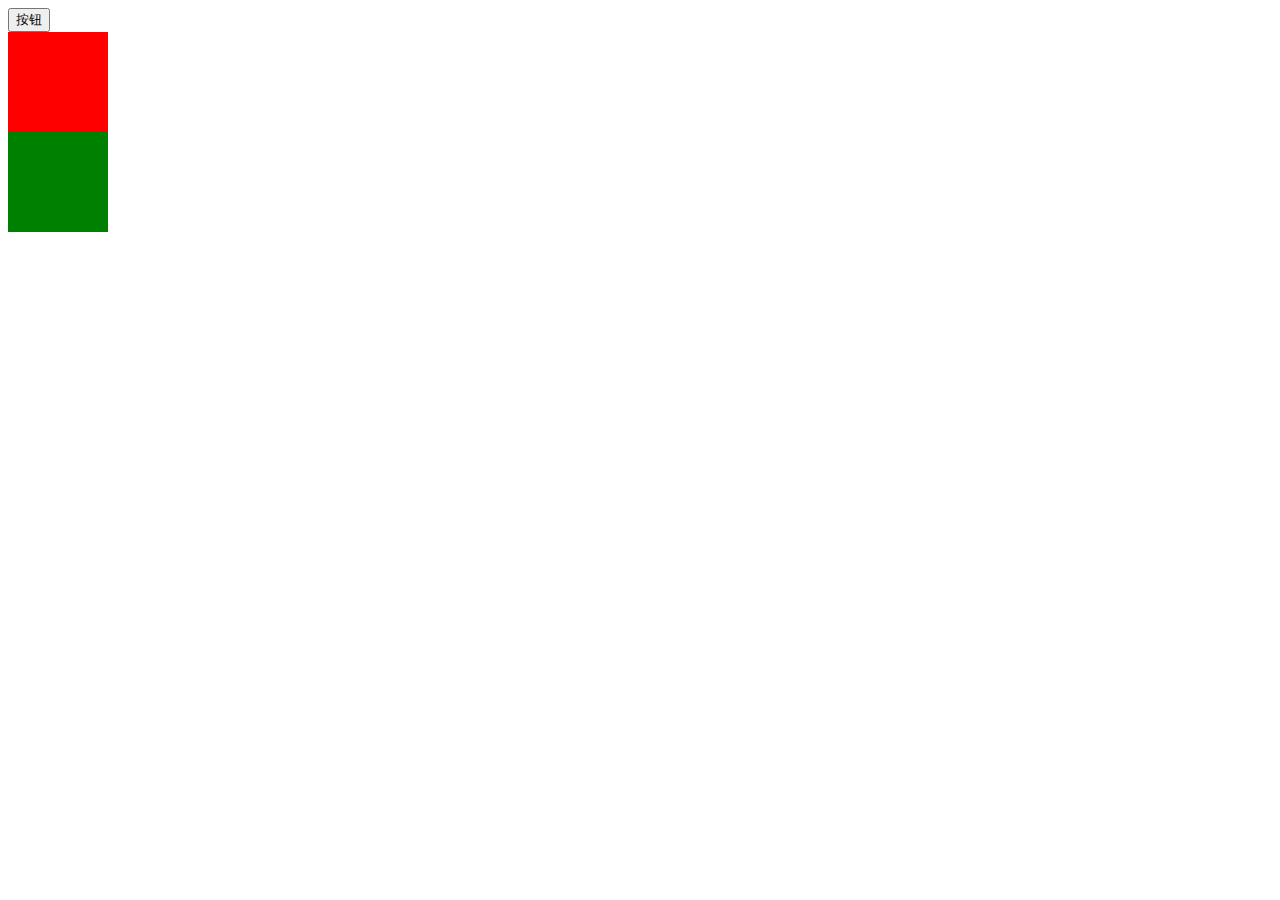
<file: demo/zepto_demo.html>
<!DOCTYPE html>
<html lang="en">

<head>
    <meta charset="UTF-8">
    <meta name="viewport" content="width=device-width, initial-scale=1.0">
    <meta http-equiv="X-UA-Compatible" content="ie=edge">
    <title>Document</title>
    <style>
        #box,
        #box2 {
            width: 100px;
            height: 100px;
            background-color: red;
        }
        
        #box2 {
            background-color: green;
        }
    </style>
</head>
<!-- 
   zepto: 移动端的js 库  api 和jquery非常类似 但是它体积更小 适合现代化浏览器 压缩版 9.6k

   zepto 模块化定制的一个库   默认会有很多模块文件 你可以通过一些操作来定制

   zepto.js （5个模块 zepto  event ajax  ie  form）

 -->


<!-- 这个默认的zepto.js   -->
<script src="zepto.js"></script>
<!-- <script src="fx.js"></script>
<script src="fx_methods.js"></script>
<script src="touch.js"></script> -->
<script>
    // 入口函数
    $(function() {
        console.log(123);

        $('input').eq(0).on("tap", function() {
            // alert($(this).val())

            $('#box').animate({
                width: 200,
                height: 200,
                backgroundColor: "blue"
            }, 2000);

            $('#box2').fadeOut(2000);

        });
    });
</script>

<body>
    <input type="button" value="按钮">
    <div id="box"></div>
    <div id="box2"></div>
</body>

</html>
</file>
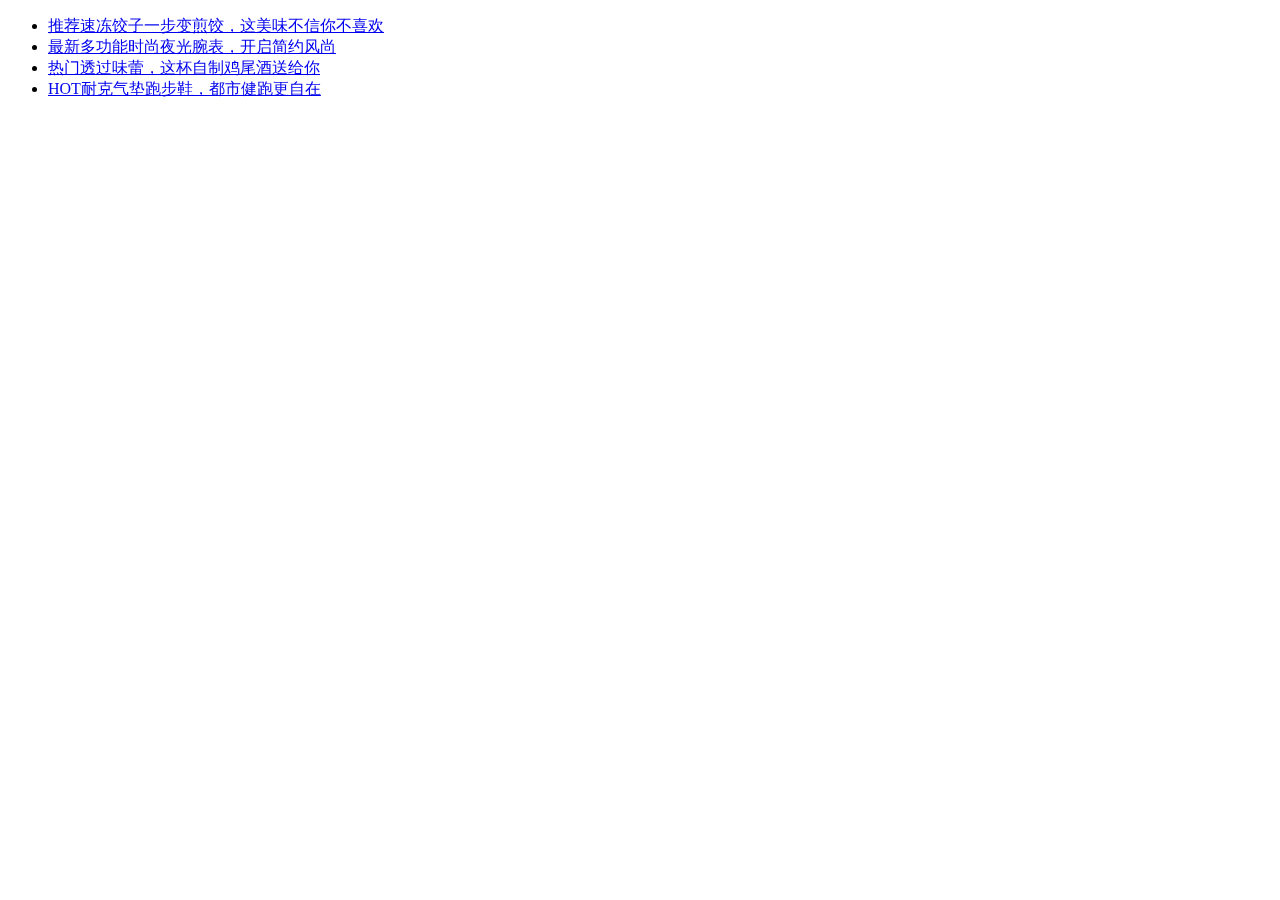
<file: demo/文字.html>
<!DOCTYPE html>
<html lang="en">

<head>
    <meta charset="UTF-8">
    <meta name="viewport" content="width=device-width, initial-scale=1.0">
    <meta http-equiv="X-UA-Compatible" content="ie=edge">
    <title>Document</title>
</head>

<body>
    <ul class="news-list j_scroll_news" style="transform: translate3d(0px, 0px, 0px); transition: none 0s ease 0s;">
        <li class="news_item">
            <a data-floor_id="5734" data-event_level="1" data-event_id="MHome_BJDNews" data-event_param="j_event_param" href="javascript:void(0);" data-link="//h5.m.jd.com/active/faxian/list/article-list.html" jump-href="//h5.m.jd.com/active/faxian/list/article-list.html?ids=224194247-224305080-223458507-223441823">
            <span class="j_event_param" style="display: none;">5734_2_CMSSH361151_0__0_1_1___224194247#3_________{"position":"50#1#3","style":"24","sourceid":"224194247","modbiinfo":"1#1#ABTest-10300-G3-3-ABTest-10299-S5-48#782562","moduleid":"361151","sourcetype":"10","floorid":"5734"}</span>                <span class="red">推荐</span>速冻饺子一步变煎饺，这美味不信你不喜欢 </a>
        </li>
        <li class="news_item">
            <a data-floor_id="5734" data-event_level="1" data-event_id="MHome_BJDNews" data-event_param="j_event_param" href="javascript:void(0);" data-link="//h5.m.jd.com/active/faxian/list/article-list.html" jump-href="//h5.m.jd.com/active/faxian/list/article-list.html?ids=223441823-224305080-223458507-224194247">
            <span class="j_event_param" style="display: none;">5734_3_CMSSH361152_0__0_1_1___223441823#4_________{"position":"50#1#4","style":"24","sourceid":"223441823","modbiinfo":"1#1#ABTest-10300-G3-3-ABTest-10299-S5-48#782562","moduleid":"361152","sourcetype":"10","floorid":"5734"}</span>                <span class="red">最新</span>多功能时尚夜光腕表，开启简约风尚 </a>
        </li>
        <li class="news_item">
            <a data-floor_id="5734" data-event_level="1" data-event_id="MHome_BJDNews" data-event_param="j_event_param" href="javascript:void(0);" data-link="//h5.m.jd.com/active/faxian/list/article-list.html" jump-href="//h5.m.jd.com/active/faxian/list/article-list.html?ids=224305080-223458507-224194247-223441823">
            <span class="j_event_param" style="display: none;">5734_0_CMSSH361154_0__0_1_1___224305080#1_________{"position":"50#1#1","style":"24","sourceid":"224305080","modbiinfo":"1#1#ABTest-10300-G3-3-ABTest-10299-S5-48#782562","moduleid":"361154","sourcetype":"10","floorid":"5734"}</span>                <span class="red">热门</span>透过味蕾，这杯自制鸡尾酒送给你 </a>
        </li>
        <li class="news_item">
            <a data-floor_id="5734" data-event_level="1" data-event_id="MHome_BJDNews" data-event_param="j_event_param" href="javascript:void(0);" data-link="//h5.m.jd.com/active/faxian/list/article-list.html" jump-href="//h5.m.jd.com/active/faxian/list/article-list.html?ids=223458507-224305080-224194247-223441823">
            <span class="j_event_param" style="display: none;">5734_1_CMSSH361153_0__0_1_1___223458507#2_________{"position":"50#1#2","style":"24","sourceid":"223458507","modbiinfo":"1#1#ABTest-10300-G3-3-ABTest-10299-S5-48#782562","moduleid":"361153","sourcetype":"10","floorid":"5734"}</span>                <span class="red">HOT</span>耐克气垫跑步鞋，都市健跑更自在 </a>
        </li>
    </ul>
</body>

</html>
</file>
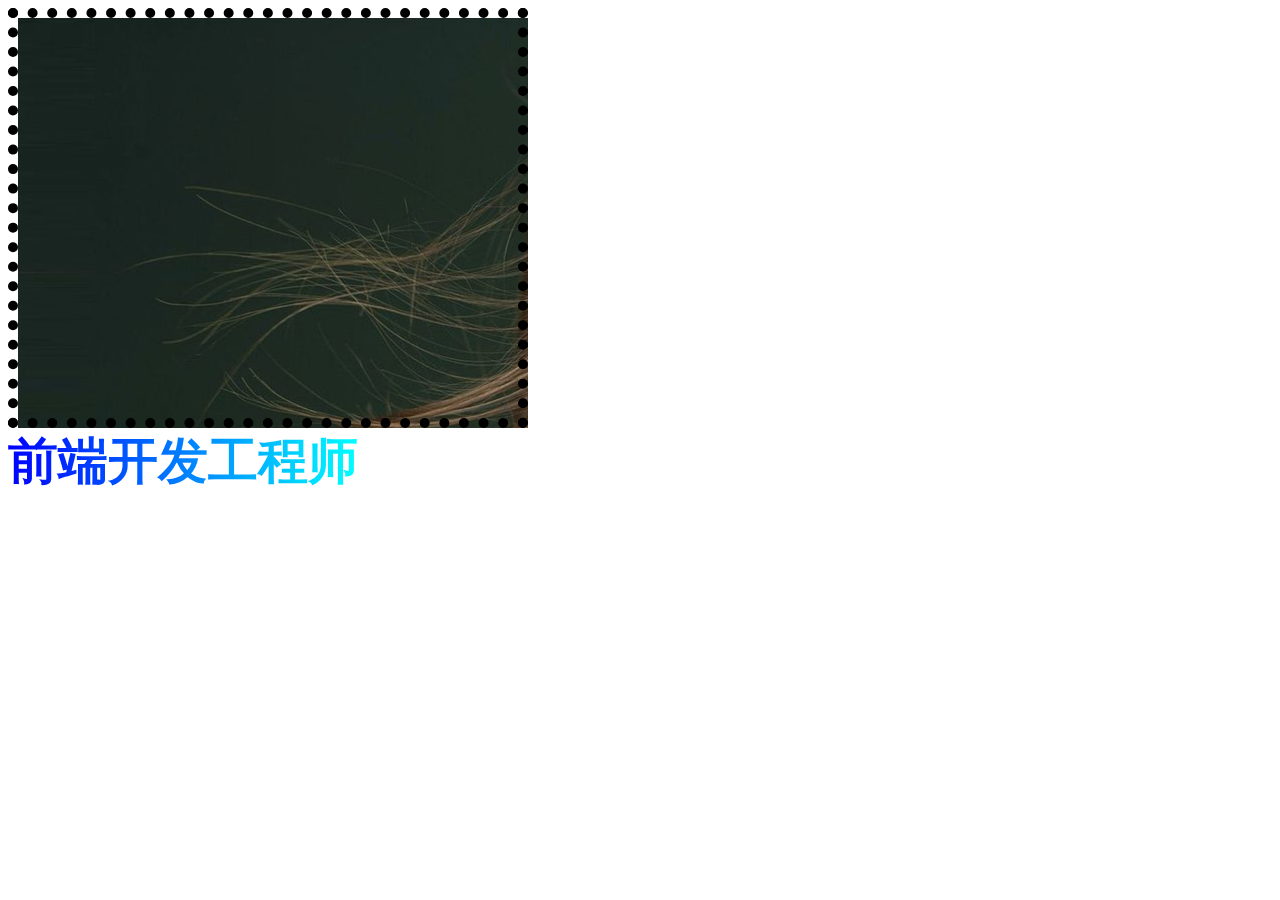
<file: demo/渐变文字.html>
<!DOCTYPE html>
<html lang="en">

<head>
    <meta charset="UTF-8">
    <meta name="viewport" content="width=device-width, initial-scale=1.0">
    <meta http-equiv="X-UA-Compatible" content="ie=edge">
    <title>Document</title>
    <style lang="">
        #box {
            width: 400px;
            height: 300px;
            border: 10px dotted black;
            background: url(1-big.jpg) no-repeat;
            padding: 50px;
            /* 背景裁切 */
            /* background-clip: content-box / border-box / padding-box */
            /* background-clip: content-box; */
        }
        
        span {
            font-size: 50px;
            font-weight: bold;
            background: linear-gradient( to right, blue, aqua);
            background-clip: text;
            -webkit-background-clip: text;
            color: transparent;
        }
    </style>
</head>

<body>
    <div id="box">

    </div>

    <span>前端开发工程师</span>
</body>

</html>
</file>
<file: css/index.css>
*,
::before,
::after {
  margin: 0;
  padding: 0;
  touch-action: none;
  box-sizing: border-box;
  -webkit-box-sizing: border-box;
  -moz-box-sizing: border-box;
  -ms-box-sizing: border-box;
  -o-box-sizing: border-box;
  appearance: none;
  -webkit-appearance: none;
  -moz-appearance: none;
  -ms-appearance: none;
  -o-appearance: none;
}
body {
  font-size: 14px;
  font-family: "Microsoft YaHei", Helvetica, sans-serif;
  color: #666;
  background-color: #f6f6f6;
  padding-bottom: 53px;
}
a {
  -webkit-tap-highlight-color: transparent;
  text-decoration: none;
  color: #333;
}
a:hover {
  color: #333;
}
ol,
ul {
  list-style: none;
}
input,
textarea {
  outline: none;
  border: none;
  resize: none;
}
table {
  border-collapse: collapse;
}
em,
i {
  font-style: normal;
}
strong,
b {
  font-weight: normal;
}
.fl {
  float: left;
}
.fr {
  float: right;
}
.clearfix {
  zoom: 1;
}
.clearfix::after {
  display: block;
  content: "";
  visibility: hidden;
  clear: both;
  height: 0;
  font-size: 0;
}
@font-face {
  font-family: JDZhengHT-EN-Bold;
  src: url(https://wq.360buyimg.com/data/ppms/others/JDZhengHei_01_Bold.ttf) format("truetype");
  font-weight: 400;
  font-style: normal;
}
html {
  font-size: 12.5vw;
}
body header {
  width: 100%;
  height: 44px;
  background-color: rgba(228, 49, 48, 0);
  position: fixed;
  left: 0;
  top: 0;
}
body header .header_con {
  position: relative;
  padding: 0 44px;
  overflow: hidden;
}
body header .header_con a {
  position: absolute;
  top: 0;
  width: 44px;
  height: 44px;
}
body header .header_con a:nth-of-type(1) {
  background: url([data-uri]) center center no-repeat;
  background-size: 20px 16px;
  left: 0;
}
body header .header_con a:nth-of-type(2) {
  right: 0;
  text-align: center;
  line-height: 44px;
  color: white;
}
body header .header_con div.header_search {
  width: 100%;
  height: 30px;
  margin-top: 7px;
  background-color: white;
  border-radius: 15px;
  position: relative;
  overflow: hidden;
}
body header .header_con div.header_search i {
  position: absolute;
  top: 8px;
}
body header .header_con div.header_search i.jd_icon {
  width: 20px;
  height: 15px;
  background: url([data-uri]) no-repeat;
  background-size: 20px 15px;
  left: 15px;
  padding-right: 7px;
  border-right: 1px solid #dddddd;
}
body header .header_con div.header_search i.jd_search_icon {
  width: 16px;
  height: 16px;
  background: url(../img/jd-sprites.png) no-repeat;
  background-size: 200px 200px;
  background-position-x: -83px;
  left: 51px;
}
body header .header_con div.header_search input.search_con {
  width: 100%;
  height: 30px;
  padding-left: 66px;
  text-indent: 13px;
  line-height: 44px;
}
body main {
  width: 8rem;
  margin: 0 auto;
}
body main div.jd_lunbo {
  background: url(../img/bj_lunbo.jpg) no-repeat;
  background-size: cover;
  height: 4rem;
  overflow: hidden;
}
body main div.jd_lunbo ul.lunbo_con {
  width: 1000%;
  position: relative;
  left: 0;
  top: 40px;
  z-index: 2;
}
body main div.jd_lunbo ul.lunbo_con li {
  width: 10%;
  float: left;
}
body main div.jd_lunbo ul.lunbo_con li a {
  border-radius: 0.2rem;
  display: block;
  margin: 0 auto;
  width: 7.45rem;
  overflow: hidden;
}
body main div.jd_lunbo ul.lunbo_con li a img {
  float: left;
  width: 100%;
}
body main div.jd_lunbo div.nav {
  position: relative;
  z-index: 3;
  height: 3px;
  top: 32px;
}
body main div.jd_lunbo div.nav ol {
  position: absolute;
  left: 50%;
  margin-left: -32px;
  width: 64px;
}
body main div.jd_lunbo div.nav ol li {
  float: left;
  margin-right: 4px;
  width: 8px;
  height: 3px;
  background-color: white;
  opacity: 0.5;
  border-radius: 2px;
}
body main div.jd_lunbo div.nav ol li.active {
  opacity: 1;
  width: 12px;
}
body main div.nav_list {
  position: relative;
  overflow: hidden;
}
body main div.nav_list div.nav_list_wraper {
  position: relative;
  padding-bottom: 0.5rem;
  width: 200%;
}
body main div.nav_list div.nav_list_wraper div.nav_list_con {
  width: 50%;
  padding-top: 0.15rem;
  float: left;
}
body main div.nav_list div.nav_list_wraper div.nav_list_con section {
  display: flex;
}
body main div.nav_list div.nav_list_wraper div.nav_list_con section:nth-child(1) a:nth-of-type(1) span:nth-child(1) {
  background: url(../img/navList1.webp) no-repeat;
  background-size: 0.85rem 0.85rem;
}
body main div.nav_list div.nav_list_wraper div.nav_list_con section:nth-child(1) a:nth-of-type(2) span:nth-child(1) {
  background: url(../img/navList2.webp) no-repeat;
  background-size: 0.85rem 0.85rem;
}
body main div.nav_list div.nav_list_wraper div.nav_list_con section:nth-child(1) a:nth-of-type(3) span:nth-child(1) {
  background: url(../img/navList3.webp) no-repeat;
  background-size: 0.85rem 0.85rem;
}
body main div.nav_list div.nav_list_wraper div.nav_list_con section:nth-child(1) a:nth-of-type(4) span:nth-child(1) {
  background: url(../img/navList4.webp) no-repeat;
  background-size: 0.85rem 0.85rem;
}
body main div.nav_list div.nav_list_wraper div.nav_list_con section:nth-child(1) a:nth-of-type(5) span:nth-child(1) {
  background: url(../img/navList5.webp) no-repeat;
  background-size: 0.85rem 0.85rem;
}
body main div.nav_list div.nav_list_wraper div.nav_list_con section:nth-child(2) a:nth-of-type(1) span:nth-child(1) {
  background: url(../img/navList6.webp) no-repeat;
  background-size: 0.85rem 0.85rem;
}
body main div.nav_list div.nav_list_wraper div.nav_list_con section:nth-child(2) a:nth-of-type(2) span:nth-child(1) {
  background: url(../img/navList7.webp) no-repeat;
  background-size: 0.85rem 0.85rem;
}
body main div.nav_list div.nav_list_wraper div.nav_list_con section:nth-child(2) a:nth-of-type(3) span:nth-child(1) {
  background: url(../img/navList8.webp) no-repeat;
  background-size: 0.85rem 0.85rem;
}
body main div.nav_list div.nav_list_wraper div.nav_list_con section:nth-child(2) a:nth-of-type(4) span:nth-child(1) {
  background: url(../img/navList9.webp) no-repeat;
  background-size: 0.85rem 0.85rem;
}
body main div.nav_list div.nav_list_wraper div.nav_list_con section:nth-child(2) a:nth-of-type(5) span:nth-child(1) {
  background: url(../img/navList10.webp) no-repeat;
  background-size: 0.85rem 0.85rem;
}
body main div.nav_list div.nav_list_wraper div.nav_list_con section a {
  flex: 1;
  display: flex;
  flex-direction: column;
  justify-content: space-around;
  align-items: center;
  height: 1.5rem;
}
body main div.nav_list div.nav_list_wraper div.nav_list_con section a span:nth-of-type(1) {
  width: 0.85rem;
  height: 0.85rem;
  background: url(../img/navList1.webp) no-repeat;
  background-size: 0.85rem 0.85rem;
}
body main div.nav_list div.nav_list_wraper div.nav_list_con section a span:nth-of-type(2) {
  font-size: 0.25rem;
  text-align: center;
}
body main div.nav_list .nav_list_circle {
  position: absolute;
  left: 50%;
  transform: translateX(-50%);
  bottom: 0.25rem;
}
body main div.nav_list .nav_list_circle li {
  border-radius: 50%;
  float: left;
  width: 0.125rem;
  height: 0.125rem;
  background-color: #c5c5c5;
  margin-right: 0.15rem;
}
body main div.nav_list .nav_list_circle li.active {
  width: 0.25rem;
  border-radius: 0.0625rem 0.0625rem;
  background-color: #eb7578;
}
body main .jd_ad {
  width: 100%;
}
body main .jd_ad .jd_ad_con {
  width: 100%;
  display: flex;
}
body main .jd_ad .jd_ad_con a {
  flex: 1;
  height: 2.5rem;
}
body main .jd_ad .jd_ad_con a:nth-child(1) {
  background: url(../img/ad_1.dpg) no-repeat;
  background-size: 2.68rem 2.5rem;
}
body main .jd_ad .jd_ad_con a:nth-child(2) {
  background: url(../img/ad_2.dpg) no-repeat;
  background-size: 2.7rem 2.5rem;
}
body main .jd_ad .jd_ad_con a:nth-child(3) {
  background: url(../img/ad_3.dpg) no-repeat;
  background-size: 2.65rem 2.5rem;
}
body main section.jd_kill {
  background-color: #fff;
  border-radius: 0.2rem;
  margin: 0 0.225rem;
}
body main section.jd_kill div.title {
  width: 100%;
  height: 0.75rem;
  background: url([data-uri]);
  background-repeat: no-repeat;
  background-size: cover;
  padding: 0.125rem 0.15rem 0 0.175rem;
}
body main section.jd_kill div.title h3 {
  background: url(../img/jdms.png) no-repeat;
  background-size: cover;
  width: 1.5rem;
  height: 0.4rem;
  float: left;
}
body main section.jd_kill div.title strong {
  float: left;
  height: 0.425rem;
  color: #232326;
  margin-left: 0.125rem;
  font-weight: bolder;
  font: 0.3rem/0.425rem "JDZhengHT-EN-Bold";
}
body main section.jd_kill div.title div.time {
  float: left;
  margin-left: 0.125rem;
  color: #232326;
}
body main section.jd_kill div.title div.time > * {
  float: left;
}
body main section.jd_kill div.title div.time > div {
  width: 0.475rem;
  height: 0.425rem;
  text-align: center;
  line-height: 0.425rem;
  font-size: 0.25rem;
  position: relative;
}
body main section.jd_kill div.title div.time > div::after {
  display: block;
  content: "";
  width: 200%;
  height: 200%;
  transform: scale(0.5);
  border: 1px solid #dfdfdf;
  position: absolute;
  left: -0.25rem;
  top: -0.225rem;
}
body main section.jd_kill div.title div.time span {
  height: 0.425rem;
  width: 0.125rem;
  line-height: 0.425rem;
  text-align: center;
}
body main section.jd_kill div.title a.more {
  float: right;
  width: 1.3rem;
  height: 0.275rem;
  font-size: 0.25rem;
  line-height: 0.275rem;
  padding-top: 0.125rem;
  color: #e43130;
}
body main section.jd_kill div.title a.more i {
  width: 0.25rem;
  height: 0.3rem;
  float: right;
  background: url(../img/more_icon.png) no-repeat;
  background-size: cover;
  position: relative;
  top: -0.075rem;
}
body main section.jd_kill div.con {
  height: 2.75rem;
  overflow: hidden;
}
body main section.jd_kill div.con ul {
  width: 15rem;
}
body main section.jd_kill div.con ul li {
  width: 1.5rem;
  height: 2.4rem;
  margin-right: 0.125rem;
  float: left;
}
body main section.jd_kill div.con ul li img {
  width: 100%;
}
body main section.jd_kill div.con ul li > div.text {
  text-align: center;
}
body main section.jd_kill div.con ul li > div.text span {
  color: #e43130;
  font-size: 0.3rem;
  font-family: "JDZhengHT-EN-Bold";
}
body main section.jd_kill div.con ul li > div.text span i {
  font-size: 0.225rem;
  font-style: normal;
}
body main section.jd_kill div.con ul li > div.text del {
  position: relative;
  top: -0.125rem;
  font-size: 0.225rem;
  color: #999999;
}
body main section.newArea {
  border-radius: 0.2rem;
  margin: 0.35rem 0.225rem 0;
  overflow: hidden;
}
body main section.newArea a {
  display: block;
  width: 50%;
  float: left;
  height: 2.425rem;
}
body main section.newArea a img {
  width: 100%;
}
body main section.activity {
  display: flex;
}
body main section.activity a {
  flex: 1;
}
body main section.activity a img {
  width: 2.675rem;
  height: 2.125rem;
}
body main h3 {
  overflow: hidden;
}
body main h3 img {
  width: 100%;
  float: left;
}
body main h3:nth-of-type(5) {
  margin: 0 0.225rem;
}
body main section.zxtj {
  margin: 0 0.225rem;
}
body main section.zxtj > div {
  float: left;
  width: 24%;
  margin: 0 0.5%;
  height: 2.525rem;
  border-radius: 0.2rem;
  display: flex;
  flex-direction: column;
  justify-content: space-around;
  align-items: center;
}
body main section.zxtj > div:nth-child(1) {
  background: url(../img/zxtj_01.dpg) no-repeat;
  background-size: cover;
}
body main section.zxtj > div:nth-child(2) {
  background: url(../img/zxtj_02.dpg) no-repeat;
  background-size: cover;
}
body main section.zxtj > div:nth-child(3) {
  background: url(../img/zxtj_03.dpg) no-repeat;
  background-size: cover;
}
body main section.zxtj > div:nth-child(4) {
  background: url(../img/zxtj_04.dpg) no-repeat;
  background-size: cover;
}
body main section.zxtj > div img {
  width: 1.375rem;
  height: 1.375rem;
}
body main section.zxtj > div p {
  color: #fff;
}
body main section.zxtj > div p:nth-of-type(1) {
  font-size: 0.3rem;
  font-family: 'Arial Narrow Bold', sans-serif;
}
body main section.zxtj > div p:nth-of-type(2) {
  font-size: 0.25rem;
}
body main section.jxhc {
  margin: 0 0.225rem;
}
body main section.jxhc ul {
  width: 100%;
}
body main section.jxhc ul li {
  width: 24%;
  margin: 0.025rem 0.5%;
  height: 2.625rem;
  float: left;
  background: url(../img/jxhc_bg.dpg) no-repeat;
  background-size: 100% 100%;
  text-align: center;
  color: white;
}
body main section.jxhc ul li img {
  margin-top: 0.175rem;
  width: 1.475rem;
  height: 1.3rem;
}
body main section.jxhc ul li h4 {
  margin-top: 0.125rem;
  font-size: 0.3rem;
  font-family: 'Arial Narrow Bold', sans-serif;
}
body main section.jxhc ul li p {
  font-size: 0.25rem;
}
body main section.djxy {
  background-color: #fff;
  border-radius: 0.2rem;
  margin: 0 0.225rem;
}
body main section.djxy div.top > div {
  width: 50%;
  border-right: 1px solid #f6f6f6;
  border-bottom: 1px solid #f6f6f6;
  height: 2.55rem;
  float: left;
}
body main section.djxy div.top > div div.text span {
  font-size: 0.3rem;
  font-weight: bold;
  color: transparent;
  background: linear-gradient(to right, #45CAFF, #1471FB);
  background-clip: text;
  -webkit-background-clip: text;
  -moz-background-clip: text;
  -ms-background-clip: text;
  -o-background-clip: text;
}
body main section.djxy div.top > div div.text p {
  color: #846771;
  font-size: 0.225rem;
}
body main section.djxy div.top > div div.imgBox img {
  float: left;
  width: 32%;
  margin: 0 0.3rem;
}
body main section.djxy div.btm ul li {
  width: 25%;
  height: 2.575rem;
  float: left;
  border-right: 1px solid #f6f6f6;
  border-bottom: 1px solid #f6f6f6;
  font-family: 'JDZhengHT-EN-Bold';
}
body main section.djxy div.btm ul li div.btm_text {
  text-indent: 0.225rem;
}
body main section.djxy div.btm ul li div.btm_text h4 {
  margin-top: 0.2rem;
  color: transparent;
  background: linear-gradient(to right, black, black);
  background-clip: text;
  -webkit-background-clip: text;
  -moz-background-clip: text;
  -ms-background-clip: text;
  -o-background-clip: text;
  font-size: 0.325rem;
}
body main section.djxy div.btm ul li div.btm_text p {
  line-height: 0.525rem;
  font-size: 0.25rem;
  color: #666771;
}
body main section.djxy div.btm ul li img {
  display: block;
  margin: 0 auto;
  width: 1.275rem;
  height: 1.275rem;
}
body main section.mrg {
  height: 200px;
  background-color: #fff;
  border-radius: 0.2rem;
  margin: 0 0.225rem;
}
body main section.mrg ul li:nth-child(1) {
  width: 25%;
  height: 2.575rem;
  float: left;
  border-right: 1px solid #f6f6f6;
  border-bottom: 1px solid #f6f6f6;
  font-family: 'JDZhengHT-EN-Bold';
}
body main section.mrg ul li:nth-child(1) div.btm_text {
  text-indent: 0.225rem;
}
body main section.mrg ul li:nth-child(1) div.btm_text h4 {
  margin-top: 0.2rem;
  color: transparent;
  background: linear-gradient(to right, #FF2A2A, #F139D2);
  background-clip: text;
  -webkit-background-clip: text;
  -moz-background-clip: text;
  -ms-background-clip: text;
  -o-background-clip: text;
  font-size: 0.325rem;
}
body main section.mrg ul li:nth-child(1) div.btm_text p {
  line-height: 0.525rem;
  font-size: 0.25rem;
  color: #666771;
}
body main section.mrg ul li:nth-child(1) img {
  display: block;
  margin: 0 auto;
  width: 1.275rem;
  height: 1.275rem;
}
body main section.mrg ul li:nth-child(2) {
  width: 25%;
  height: 2.575rem;
  float: left;
  border-right: 1px solid #f6f6f6;
  border-bottom: 1px solid #f6f6f6;
  font-family: 'JDZhengHT-EN-Bold';
}
body main section.mrg ul li:nth-child(2) div.btm_text {
  text-indent: 0.225rem;
}
body main section.mrg ul li:nth-child(2) div.btm_text h4 {
  margin-top: 0.2rem;
  color: transparent;
  background: linear-gradient(to right, #FE8537, #F02B2B);
  background-clip: text;
  -webkit-background-clip: text;
  -moz-background-clip: text;
  -ms-background-clip: text;
  -o-background-clip: text;
  font-size: 0.325rem;
}
body main section.mrg ul li:nth-child(2) div.btm_text p {
  line-height: 0.525rem;
  font-size: 0.25rem;
  color: #666771;
}
body main section.mrg ul li:nth-child(2) img {
  display: block;
  margin: 0 auto;
  width: 1.275rem;
  height: 1.275rem;
}
body main section.mrg ul li:nth-child(3) {
  width: 25%;
  height: 2.575rem;
  float: left;
  border-right: 1px solid #f6f6f6;
  border-bottom: 1px solid #f6f6f6;
  font-family: 'JDZhengHT-EN-Bold';
}
body main section.mrg ul li:nth-child(3) div.btm_text {
  text-indent: 0.225rem;
}
body main section.mrg ul li:nth-child(3) div.btm_text h4 {
  margin-top: 0.2rem;
  color: transparent;
  background: linear-gradient(to right, #FF765C, #FF23B3);
  background-clip: text;
  -webkit-background-clip: text;
  -moz-background-clip: text;
  -ms-background-clip: text;
  -o-background-clip: text;
  font-size: 0.325rem;
}
body main section.mrg ul li:nth-child(3) div.btm_text p {
  line-height: 0.525rem;
  font-size: 0.25rem;
  color: #666771;
}
body main section.mrg ul li:nth-child(3) img {
  display: block;
  margin: 0 auto;
  width: 1.275rem;
  height: 1.275rem;
}
body main section.mrg ul li:nth-child(4) {
  width: 25%;
  height: 2.575rem;
  float: left;
  border-right: 1px solid #f6f6f6;
  border-bottom: 1px solid #f6f6f6;
  font-family: 'JDZhengHT-EN-Bold';
}
body main section.mrg ul li:nth-child(4) div.btm_text {
  text-indent: 0.225rem;
}
body main section.mrg ul li:nth-child(4) div.btm_text h4 {
  margin-top: 0.2rem;
  color: transparent;
  background: linear-gradient(to right, #FF2A00, #FF00AF);
  background-clip: text;
  -webkit-background-clip: text;
  -moz-background-clip: text;
  -ms-background-clip: text;
  -o-background-clip: text;
  font-size: 0.325rem;
}
body main section.mrg ul li:nth-child(4) div.btm_text p {
  line-height: 0.525rem;
  font-size: 0.25rem;
  color: #666771;
}
body main section.mrg ul li:nth-child(4) img {
  display: block;
  margin: 0 auto;
  width: 1.275rem;
  height: 1.275rem;
}
body main section.mrg ul li:nth-child(5) {
  width: 25%;
  height: 2.575rem;
  float: left;
  border-right: 1px solid #f6f6f6;
  border-bottom: 1px solid #f6f6f6;
  font-family: 'JDZhengHT-EN-Bold';
}
body main section.mrg ul li:nth-child(5) div.btm_text {
  text-indent: 0.225rem;
}
body main section.mrg ul li:nth-child(5) div.btm_text h4 {
  margin-top: 0.2rem;
  color: transparent;
  background: linear-gradient(to right, #D400FF, #FF320A);
  background-clip: text;
  -webkit-background-clip: text;
  -moz-background-clip: text;
  -ms-background-clip: text;
  -o-background-clip: text;
  font-size: 0.325rem;
}
body main section.mrg ul li:nth-child(5) div.btm_text p {
  line-height: 0.525rem;
  font-size: 0.25rem;
  color: #666771;
}
body main section.mrg ul li:nth-child(5) img {
  display: block;
  margin: 0 auto;
  width: 1.275rem;
  height: 1.275rem;
}
body main section.mrg ul li:nth-child(6) {
  width: 25%;
  height: 2.575rem;
  float: left;
  border-right: 1px solid #f6f6f6;
  border-bottom: 1px solid #f6f6f6;
  font-family: 'JDZhengHT-EN-Bold';
}
body main section.mrg ul li:nth-child(6) div.btm_text {
  text-indent: 0.225rem;
}
body main section.mrg ul li:nth-child(6) div.btm_text h4 {
  margin-top: 0.2rem;
  color: transparent;
  background: linear-gradient(to right, #00C2AB, #3E94FF);
  background-clip: text;
  -webkit-background-clip: text;
  -moz-background-clip: text;
  -ms-background-clip: text;
  -o-background-clip: text;
  font-size: 0.325rem;
}
body main section.mrg ul li:nth-child(6) div.btm_text p {
  line-height: 0.525rem;
  font-size: 0.25rem;
  color: #666771;
}
body main section.mrg ul li:nth-child(6) img {
  display: block;
  margin: 0 auto;
  width: 1.275rem;
  height: 1.275rem;
}
body main section.mrg ul li:nth-child(7) {
  width: 25%;
  height: 2.575rem;
  float: left;
  border-right: 1px solid #f6f6f6;
  border-bottom: 1px solid #f6f6f6;
  font-family: 'JDZhengHT-EN-Bold';
}
body main section.mrg ul li:nth-child(7) div.btm_text {
  text-indent: 0.225rem;
}
body main section.mrg ul li:nth-child(7) div.btm_text h4 {
  margin-top: 0.2rem;
  color: transparent;
  background: linear-gradient(to right, #FF765C, #FF23B3);
  background-clip: text;
  -webkit-background-clip: text;
  -moz-background-clip: text;
  -ms-background-clip: text;
  -o-background-clip: text;
  font-size: 0.325rem;
}
body main section.mrg ul li:nth-child(7) div.btm_text p {
  line-height: 0.525rem;
  font-size: 0.25rem;
  color: #666771;
}
body main section.mrg ul li:nth-child(7) img {
  display: block;
  margin: 0 auto;
  width: 1.275rem;
  height: 1.275rem;
}
body main section.mrg ul li:nth-child(8) {
  width: 25%;
  height: 2.575rem;
  float: left;
  border-right: 1px solid #f6f6f6;
  border-bottom: 1px solid #f6f6f6;
  font-family: 'JDZhengHT-EN-Bold';
}
body main section.mrg ul li:nth-child(8) div.btm_text {
  text-indent: 0.225rem;
}
body main section.mrg ul li:nth-child(8) div.btm_text h4 {
  margin-top: 0.2rem;
  color: transparent;
  background: linear-gradient(to right, #2AD396, #85BB1F);
  background-clip: text;
  -webkit-background-clip: text;
  -moz-background-clip: text;
  -ms-background-clip: text;
  -o-background-clip: text;
  font-size: 0.325rem;
}
body main section.mrg ul li:nth-child(8) div.btm_text p {
  line-height: 0.525rem;
  font-size: 0.25rem;
  color: #666771;
}
body main section.mrg ul li:nth-child(8) img {
  display: block;
  margin: 0 auto;
  width: 1.275rem;
  height: 1.275rem;
}
body main section.wntj {
  background-color: #fff;
  border-radius: 0.2rem;
  margin: 0 0.225rem;
}
body main section.jdkb {
  background-color: #fff;
  border-radius: 0.2rem;
  margin: 0 0.225rem;
  overflow: hidden;
  height: 0.65rem;
  padding: 0 0.15rem;
  margin-top: 0.2rem;
  margin-bottom: 0.225rem;
}
body main section.jdkb h4 {
  float: left;
  position: relative;
  top: 0.175rem;
}
body main section.jdkb h4 img {
  width: 1.575rem;
}
body main section.jdkb ul {
  float: left;
  width: 4.5rem;
  overflow: hidden;
  text-overflow: ellipsis;
  display: -webkit-box;
  -webkit-line-clamp: 1;
  -webkit-box-orient: vertical;
  word-break: break-word;
  margin-left: 0.25rem;
}
body main section.jdkb ul li {
  line-height: 0.65rem;
  overflow: hidden;
}
body main section.jdkb ul li a {
  color: black;
  font-size: 0.25rem;
}
body main section.jdkb ul li a span {
  color: #e43130;
}
body main section.jdkb > a.more {
  position: relative;
  top: 0.175rem;
  font-size: 0.25rem;
  float: right;
}
body main section.jdkb > a.more::before {
  display: block;
  content: "";
  position: absolute;
  left: -0.175rem;
  top: 0.025rem;
  width: 1px;
  height: 0.325rem;
  background-color: #ececec;
}
body main section.wntj div.product {
  float: left;
  width: 50%;
  height: 6rem;
  border-bottom: 0.1rem solid #f6f6f6;
}
body main section.wntj div.product img {
  width: 3.725rem;
  height: 3.725rem;
}
body main section.wntj div.product p {
  margin-top: 0.1rem;
  height: 0.8rem;
  line-height: 0.4rem;
  overflow: hidden;
  text-overflow: ellipsis;
  display: -webkit-box;
  -webkit-line-clamp: 2;
  -webkit-box-orient: vertical;
  word-break: break-word;
  color: #232326;
  font-size: 0.3rem;
  margin-bottom: 0.25rem;
}
body main section.wntj div.product > div span {
  color: #e43130;
  font-size: 0.3rem;
}
body main section.wntj div.product > div span em {
  font-size: 0.25rem;
}
body main section.wntj div.product > div strong {
  color: #e43130;
  font-size: 0.225rem;
  padding: 0 0.075rem;
  border: 1px solid #e43130;
}
body main section.wntj div.product > div i {
  float: right;
  margin-top: 0.125rem;
  margin-right: 0.35rem;
  color: #686868;
  font-size: 0.3rem;
  position: relative;
}
body main section.wntj div.product > div i::after {
  display: block;
  content: "";
  width: 2.5rem;
  height: 1.25rem;
  border: 1px solid #686868;
  transform: scale(0.5);
  position: absolute;
  left: -33px;
  top: -15px;
}
body main section.wntj div.product:nth-child(odd) {
  border-right: 0.05rem solid #f6f6f6;
}
body main section.wntj div.product:nth-child(even) {
  border-left: 0.05rem solid #f6f6f6;
}
body nav {
  background-color: #fff;
  box-shadow: 0 -1px 2px #ccc;
  position: fixed;
  bottom: 0;
  left: 0;
  width: 100%;
  display: flex;
}
body nav a {
  flex: 1;
  height: 43px;
}
body nav a:nth-child(1) {
  background: url(../img/navBar1.png) center center no-repeat;
  background-size: 60px  45px;
}
body nav a:nth-child(2) {
  background: url(../img/navBar2.png) center center no-repeat;
  background-size: 60px 45px;
}
body nav a:nth-child(3) {
  background: url(../img/navBar3.png) center center no-repeat;
  background-size: 60px 45px;
}
body nav a:nth-child(4) {
  background: url(../img/navBar4.png) center center no-repeat;
  background-size: 60px 45px;
}
body nav a:nth-child(5) {
  background: url(../img/navBar5.png) center center no-repeat;
  background-size: 60px 45px;
}
body a.goTop {
  position: fixed;
  right: 0.75rem;
  bottom: 1.25rem;
  width: 0.9rem;
  height: 0.9rem;
  background: url([data-uri]) no-repeat;
  background-size: cover;
}
.common_sec {
  background-color: #fff;
  border-radius: 0.2rem;
  margin: 0 0.225rem;
}
</file>
<file: demo/zepto-master/test/test.css>
* {
  font-family: -apple-system-font, Helvetica, sans-serif;
}
body {
  padding: 1em;
}
a:link, a:visited { color: darkblue; }
#results.failed em { font-style: normal; color: crimson; }
#results.passed em { font-style: normal; color: darkgreen; }
#fixtures {
  position: absolute;
  top: -10000px;
  left: -10000px;
}
#nav {
  list-style: none;
  padding: 0;
  margin: 2em 0 0 0;
  font-size: 12px;
  max-width: 30em;
}
#nav a {
  padding: .8em 1.5em;
  background: #eee;
  border-top: 2px solid white;
  text-decoration: none;
  text-transform: uppercase;
  letter-spacing: .1em;
  display: block;
  color: #555;
}
#nav .current a { background: #ccc; color: black; }
#nav a:active { background: #555; color: white; }

ul {
  padding: 0;
}

li {
  list-style-type: none;
  padding: 0 0 15px;
}

li a {
  font-size: 16px;
  border: 1px solid darkblue;
  padding: 3px 10px;
  text-decoration: none;
}
li a:visited {
  border-color: #888;
  color: #aaa;
}

@media only screen and (max-device-width:480px) {
  body { margin: 7px; font-size: small; }
  h1 { margin: 0; }
  h1, #results { text-align: center; }
  #results { min-height: 3em; }
  #nav { font-size: 14px; max-width: auto; }
}
</file>
<file: demo/zepto-master/examples/iphone/iphone.css>
* {
  margin: 0px;
  padding: 0px;
}
.toolbar {
  -webkit-box-sizing: border-box;
  background: #6D84A2 url([data-uri]) repeat-x;
  border-bottom: 1px solid #2D3642;
  height: 45px;
  padding: 10px;
  position: relative;
}
body {
  -webkit-perspective: 800;
  -webkit-text-size-adjust: none;
  -webkit-transform-style: preserve-3d;
  -webkit-user-select: none;
  font-family: Helvetica;
  overflow-x: hidden;
  height: 100%;
  width: 100%;
}

body > section {
  background: #C5CCD3 url([data-uri]);
  display: block;
  left: 0px;
  position: absolute;
  width: 100%;
  -webkit-transform: translate3d(100%,0%,0%);
  opacity: 0;
  -webkit-transition: all 0.25s ease-in-out;
  -webkit-transform-style: preserve-3d;
  z-index: -10;
}

.reverse {
  -webkit-transform: translate3d(-100%, 0%, 0%);
  opacity: 0;
}

.current {
  -webkit-transform: translate3d(0%,0%, 0%);
  opacity: 1;
  z-index: 1;
}
h1, h2 {
  color: #4C566C;
  font: normal normal bold 18px/normal Helvetica;
  margin: 10px 20px 6px;
  text-shadow: rgba(255, 255, 255, 0.19)
}
body.landscape .toolbar > h1 {
  margin-left: -125px;
  width: 250px;
}

.toolbar > h1 {
  color: white;
  font-size: 20px;
  font-weight: bold;
  height: 40px;
  left: 50%;
  line-height: 1em;
  margin: 1px 0px 0px -75px;
  overflow: hidden;
  position: absolute;
  text-align: center;
  text-overflow: ellipsis;
  text-shadow: rgba(0, 0, 0, 0.398438) 0px -1px 0px;
  top: 10px;
  white-space: nowrap;
  width: 150px;
}

ul {
  background: white;
  border: 1px solid #B4B4B4;
  border-bottom-left-radius: 8px 8px;
  border-bottom-right-radius: 8px 8px;
  border-top-left-radius: 8px 8px;
  border-top-right-radius: 8px 8px;
  color: black;
  font: normal normal bold 17px/normal Helvetica;
  margin: 15px 10px 17px;
  padding: 0px;
}

ul li {
  color: black;
  font-size: 14px;
  border-top: 1px solid #B4B4B4;
  color: #666;
  list-style-type: none;
  padding: 10px;
}

li:first-child, li:first-child a {
  border-top: 0px;
  border-top-left-radius: 8px 8px;
  border-top-right-radius: 8px 8px;
}

ul li.arrow {
  background-image: url([data-uri]);
  background-position: 100% 50%;
  background-repeat: no-repeat;
}

body > .current {
  display: block !important;
}

body.landscape > * {
  min-height: 320px;
}


ul li a, li.img a + a {
  color: black;
  display: block;
  margin: -10px;
  overflow: hidden;
  padding: 12px 10px;
  text-decoration: none;
  text-overflow: ellipsis;
  white-space: nowrap;
}


.button, .back, .cancel, .add {
-webkit-border-image: url([data-uri]) 0 5 0 5 stretch stretch;
background: none;
border-width: 0px 5px;
color: white;
font-family: inherit;
font-size: 12px;
font-weight: bold;
height: 30px;
line-height: 30px;
margin: 0px;
overflow: ;
padding: 0px 3px;
position: absolute;
right: 6px;
text-decoration: none;
text-overflow: ellipsis;
text-shadow: rgba(0, 0, 0, 0.496094) 0px -1px 0px;
top: 8px;
white-space: nowrap;
width: auto;
}

.back {
  -webkit-border-image: url([data-uri]) 0 8 0 14 stretch stretch;
border-width: 0px 8px 0px 14px;
left: 6px;
max-width: 55px;
padding: 0px;
right: auto;
}
</file>
